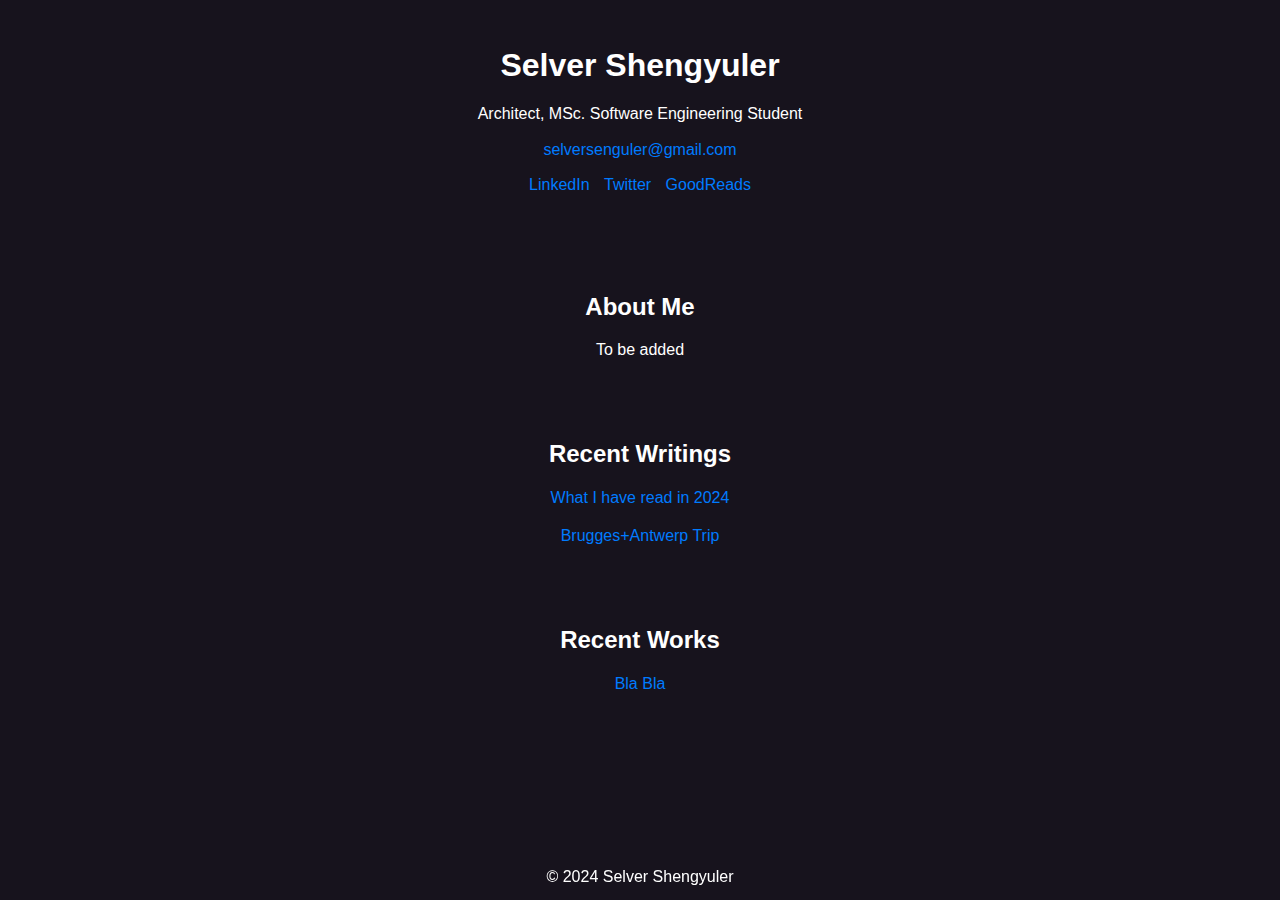
<file: index.html>
<!DOCTYPE html>
<html lang="en">
<head>
    <meta charset="UTF-8">
    <meta name="viewport" content="width=device-width, initial-scale=1.0">
    <title>Selver Shengyuler</title>
    <link rel="stylesheet" href="style.css">
    <script src="script.js"></script>

    
</head>
<body>

    <header>
        <h1>Selver Shengyuler</h1>
        <p>Architect, MSc. Software Engineering Student</p>
        <p><a href="mailto:selversenguler@gmail.com">selversenguler@gmail.com</a></p>
        <p> 
            <a href="https://www.linkedin.com/in/selvershengyuler/" target="blank">LinkedIn</a>
            <a href="https://x.com/moncherriepie" target="blank">Twitter</a>
            <a href="https://www.goodreads.com/selvers" target="blank">GoodReads</a>
        </p>

    </header>

    <section id="about">
        <h2>About Me</h2>
        <p>To be added</p>
    </section>

    <section id="Recent Writings">
        <h2>Recent Writings</h2>
        <div class="projects">
            <p><a href="readings_2024.html">What I have read in 2024</a></p>
            <p><a href="brugges_2024.html">Brugges+Antwerp Trip</a></p></div>
    </section>
    

    <section id="Recent Works">
        <h2>Recent Works</h2>
        <div class="projects">
            <p><a href="link-to-your-reading-list.html">Bla Bla</a></p></div>
        </div>
    </section>

    <footer>
        <p>© 2024 Selver Shengyuler</p>
    </footer>

</body>
</html>
</file>
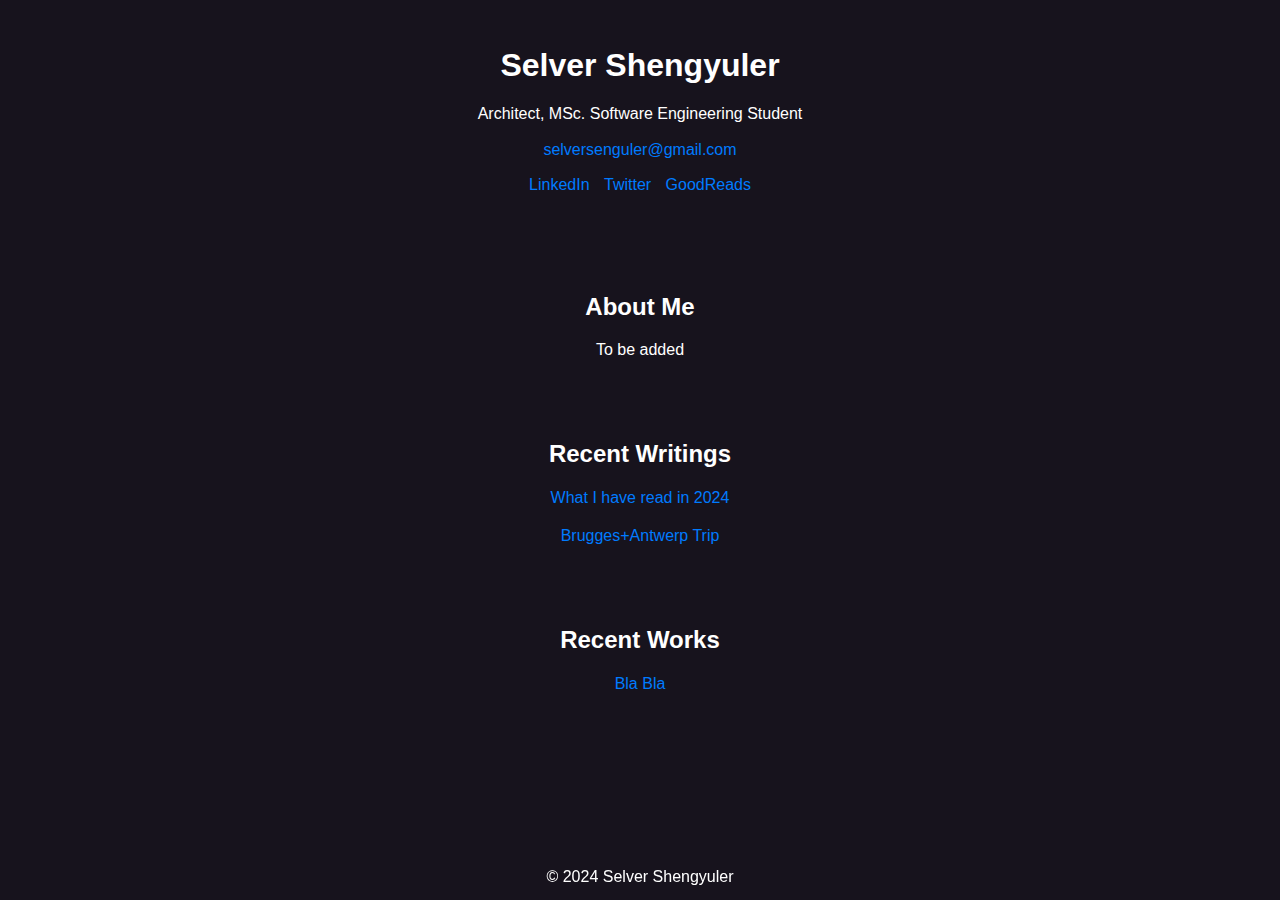
<file: index/index.html>
<!DOCTYPE html>
<html lang="en">
<head>
    <meta charset="UTF-8">
    <meta name="viewport" content="width=device-width, initial-scale=1.0">
    <title>Selver Shengyuler</title>
    <link rel="stylesheet" href="/style.css">
    <script src="/script.js"></script>

    
</head>
<body>

    <header>
        <h1>Selver Shengyuler</h1>
        <p>Architect, MSc. Software Engineering Student</p>
        <p><a href="mailto:selversenguler@gmail.com">selversenguler@gmail.com</a></p>
        <p> 
            <a href="https://www.linkedin.com/in/selvershengyuler/" target="blank">LinkedIn</a>
            <a href="https://x.com/moncherriepie" target="blank">Twitter</a>
            <a href="https://www.goodreads.com/selvers" target="blank">GoodReads</a>
        </p>

    </header>

    <section id="about">
        <h2>About Me</h2>
        <p>To be added</p>
    </section>

    <section id="Recent Writings">
        <h2>Recent Writings</h2>
        <div class="projects">
            <p><a href="/blog/readings_2024.html">What I have read in 2024</a></p>
            <p><a href="/blog/brugges_2024.html">Brugges+Antwerp Trip</a></p></div>
    </section>
    

    <section id="Recent Works">
        <h2>Recent Works</h2>
        <div class="projects">
            <p><a href="link-to-your-reading-list.html">Bla Bla</a></p></div>
        </div>
    </section>

    <footer>
        <p>© 2024 Selver Shengyuler</p>
    </footer>

</body>
</html>
</file>
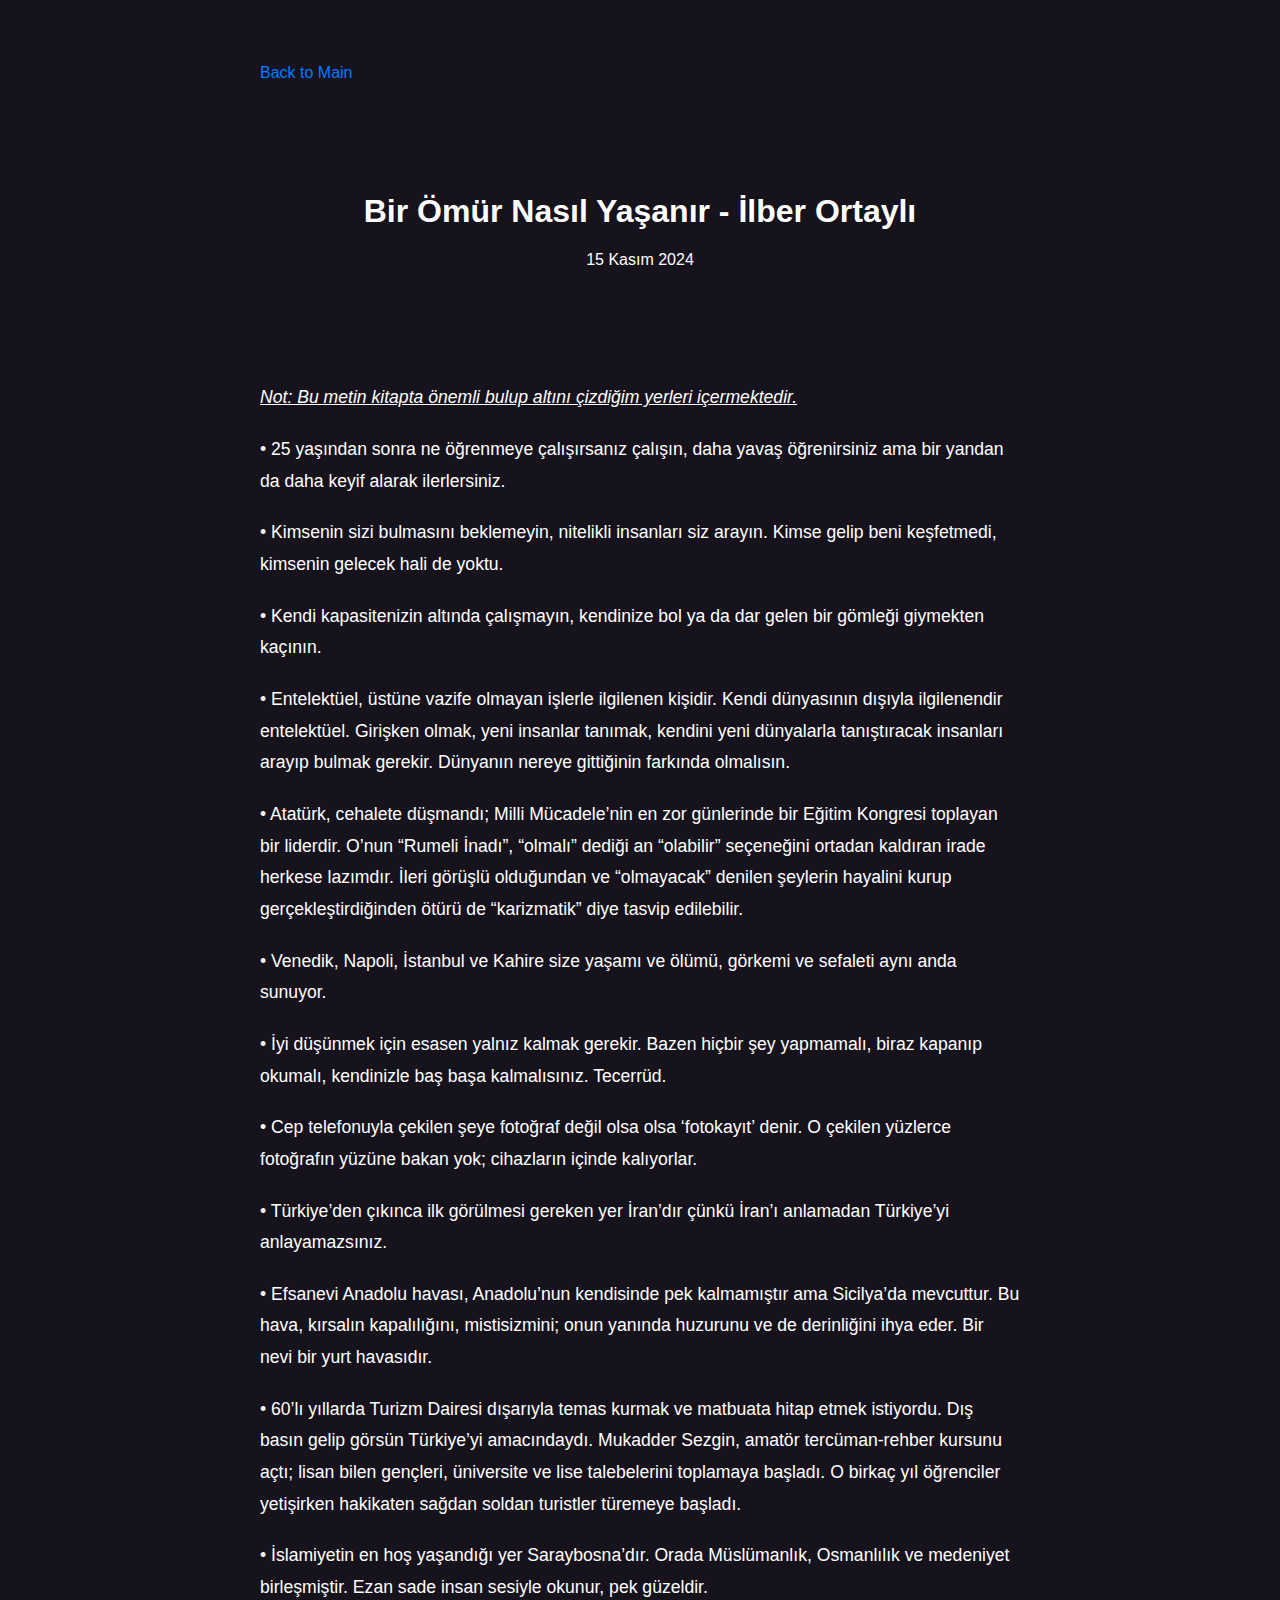
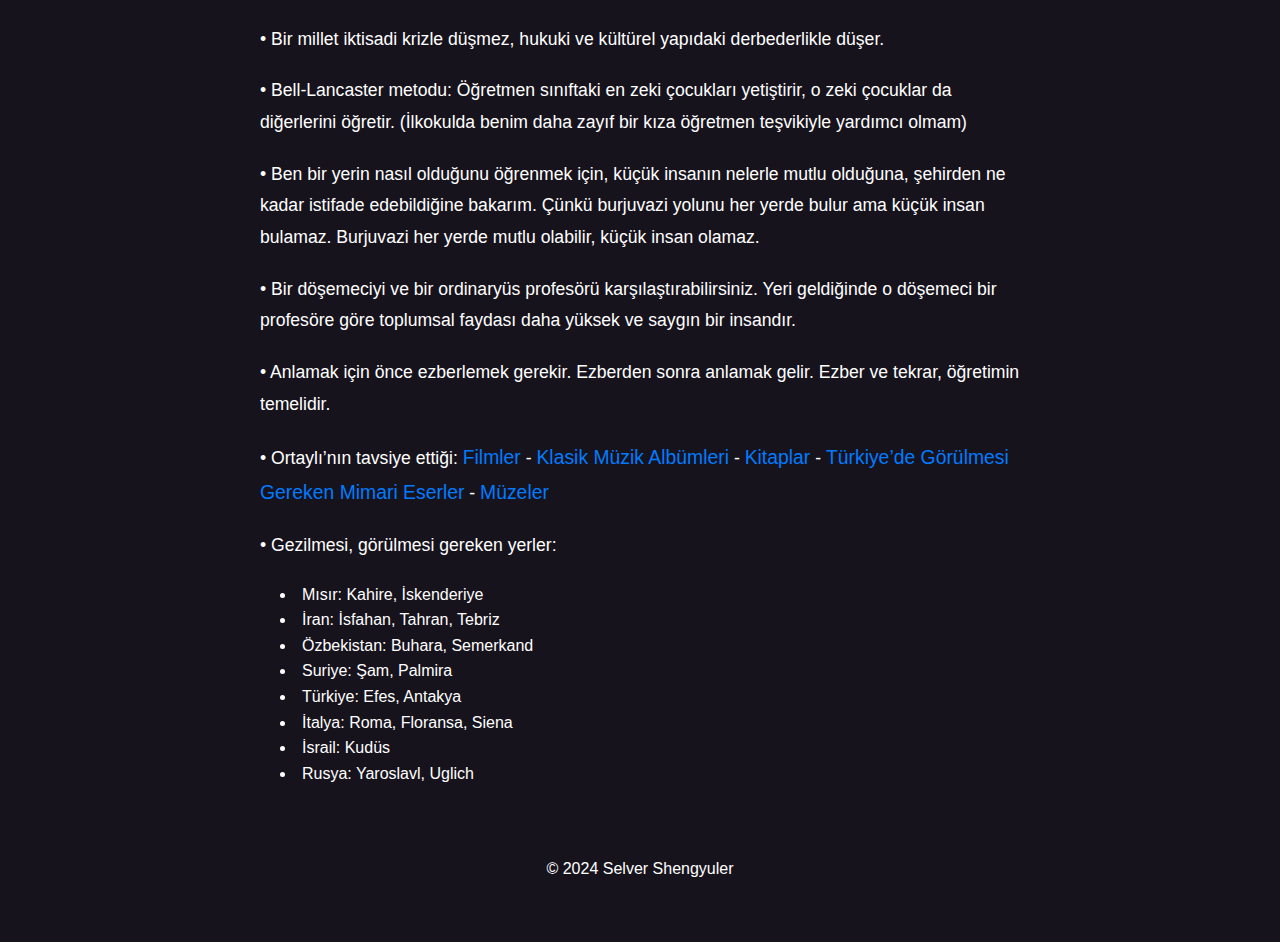
<file: bir_omur_nasil_yasanir.html>
<!DOCTYPE html>
<html lang="en">
<head>
    <meta charset="UTF-8">
    <meta name="viewport" content="width=device-width, initial-scale=1.0">
    <title>Selver Shengyuler</title>
    <link rel="stylesheet" href="blog_style.css">
    <script src="script.js"></script>

    <section id="Back">
    <div class="Back">
        <a href="index.html" class="button">Back to Main </a>
    </div>
    </section>
    
</head>

<body>

    <header>
        <h1>Bir Ömür Nasıl Yaşanır - İlber Ortaylı</h1>
        <p>15 Kasım 2024</p>
     </header>

    <section>
        <p><i><u>Not: Bu metin kitapta önemli bulup altını çizdiğim yerleri içermektedir.</u></i></p>
        <p>• 25 yaşından sonra ne öğrenmeye çalışırsanız çalışın, daha yavaş öğrenirsiniz ama bir yandan da daha keyif alarak ilerlersiniz.</p>
        <p>• Kimsenin sizi bulmasını beklemeyin, nitelikli insanları siz arayın. Kimse gelip beni keşfetmedi, kimsenin gelecek hali de yoktu.</p>
        <p>• Kendi kapasitenizin altında çalışmayın, kendinize bol ya da dar gelen bir gömleği giymekten kaçının.</p>
        <p>• Entelektüel, üstüne vazife olmayan işlerle ilgilenen kişidir. Kendi dünyasının dışıyla ilgilenendir entelektüel. Girişken olmak, yeni insanlar tanımak, kendini yeni dünyalarla tanıştıracak insanları arayıp bulmak gerekir. Dünyanın nereye gittiğinin farkında olmalısın.</p>
        <p>• Atatürk, cehalete düşmandı; Milli Mücadele’nin en zor günlerinde bir Eğitim Kongresi toplayan bir liderdir. O’nun “Rumeli İnadı”, “olmalı” dediği an “olabilir” seçeneğini ortadan kaldıran irade herkese lazımdır. İleri görüşlü olduğundan ve “olmayacak” denilen şeylerin hayalini kurup gerçekleştirdiğinden ötürü de “karizmatik” diye tasvip edilebilir.</p>
        <p>• Venedik, Napoli, İstanbul ve Kahire size yaşamı ve ölümü, görkemi ve sefaleti aynı anda sunuyor.</p>
        <p>• İyi düşünmek için esasen yalnız kalmak gerekir. Bazen hiçbir şey yapmamalı, biraz kapanıp okumalı, kendinizle baş başa kalmalısınız. Tecerrüd.</p>
        <p>• Cep telefonuyla çekilen şeye fotoğraf değil olsa olsa ‘fotokayıt’ denir. O çekilen yüzlerce fotoğrafın yüzüne bakan yok; cihazların içinde kalıyorlar.</p>
        <p>• Türkiye’den çıkınca ilk görülmesi gereken yer İran’dır çünkü İran’ı anlamadan Türkiye’yi anlayamazsınız.</p>
        <p>• Efsanevi Anadolu havası, Anadolu’nun kendisinde pek kalmamıştır ama Sicilya’da mevcuttur. Bu hava, kırsalın kapalılığını, mistisizmini; onun yanında huzurunu ve de derinliğini ihya eder. Bir nevi bir yurt havasıdır.</p>
        <p>• 60’lı yıllarda Turizm Dairesi dışarıyla temas kurmak ve matbuata hitap etmek istiyordu. Dış basın gelip görsün Türkiye’yi amacındaydı. Mukadder Sezgin, amatör tercüman-rehber kursunu açtı; lisan bilen gençleri, üniversite ve lise talebelerini toplamaya başladı. O birkaç yıl öğrenciler yetişirken hakikaten sağdan soldan turistler türemeye başladı.</p>
        <p>• İslamiyetin en hoş yaşandığı yer Saraybosna’dır. Orada Müslümanlık, Osmanlılık ve medeniyet birleşmiştir. Ezan sade insan sesiyle okunur, pek güzeldir.</p>
        <p>• Bir millet iktisadi krizle düşmez, hukuki ve kültürel yapıdaki derbederlikle düşer.</p>
        <p>• Bell-Lancaster metodu: Öğretmen sınıftaki en zeki çocukları yetiştirir, o zeki çocuklar da diğerlerini öğretir. (İlkokulda benim daha zayıf bir kıza öğretmen teşvikiyle yardımcı olmam)</p>
        <p>• Ben bir yerin nasıl olduğunu öğrenmek için, küçük insanın nelerle mutlu olduğuna, şehirden ne kadar istifade edebildiğine bakarım. Çünkü burjuvazi yolunu her yerde bulur ama küçük insan bulamaz. Burjuvazi her yerde mutlu olabilir, küçük insan olamaz.</p>
        <p>• Bir döşemeciyi ve bir ordinaryüs profesörü karşılaştırabilirsiniz. Yeri geldiğinde o döşemeci bir profesöre göre toplumsal faydası daha yüksek ve saygın bir insandır.</p>
        <p>• Anlamak için önce ezberlemek gerekir. Ezberden sonra anlamak gelir. Ezber ve tekrar, öğretimin temelidir.</p>
        <p>• Ortaylı’nın tavsiye ettiği: <a href="images/filmler.jpeg" target="_blank">Filmler</a> - <a href="images/müzikler.jpeg" target="_blank">Klasik Müzik Albümleri</a> - <a href="images/kitaplar.jpeg" target="_blank">Kitaplar</a> - <a href="images/eserler.jpeg" target="_blank">Türkiye’de Görülmesi Gereken Mimari Eserler</a> - <a href="images/müzeler.jpeg" target="_blank">Müzeler</a></p>

        <p>• Gezilmesi, görülmesi gereken yerler:</p>
        <ul>
            <li>Mısır: Kahire, İskenderiye</li>
            <li>İran: İsfahan, Tahran, Tebriz</li>
            <li>Özbekistan: Buhara, Semerkand</li>
            <li>Suriye: Şam, Palmira</li>
            <li>Türkiye: Efes, Antakya</li>
            <li>İtalya: Roma, Floransa, Siena</li>
            <li>İsrail: Kudüs</li>
            <li>Rusya: Yaroslavl, Uglich</li>
        </ul>

    
    </section>

    <footer>
        <p>© 2024 Selver Shengyuler</p>
    </footer>

</body>
</html>
</file>
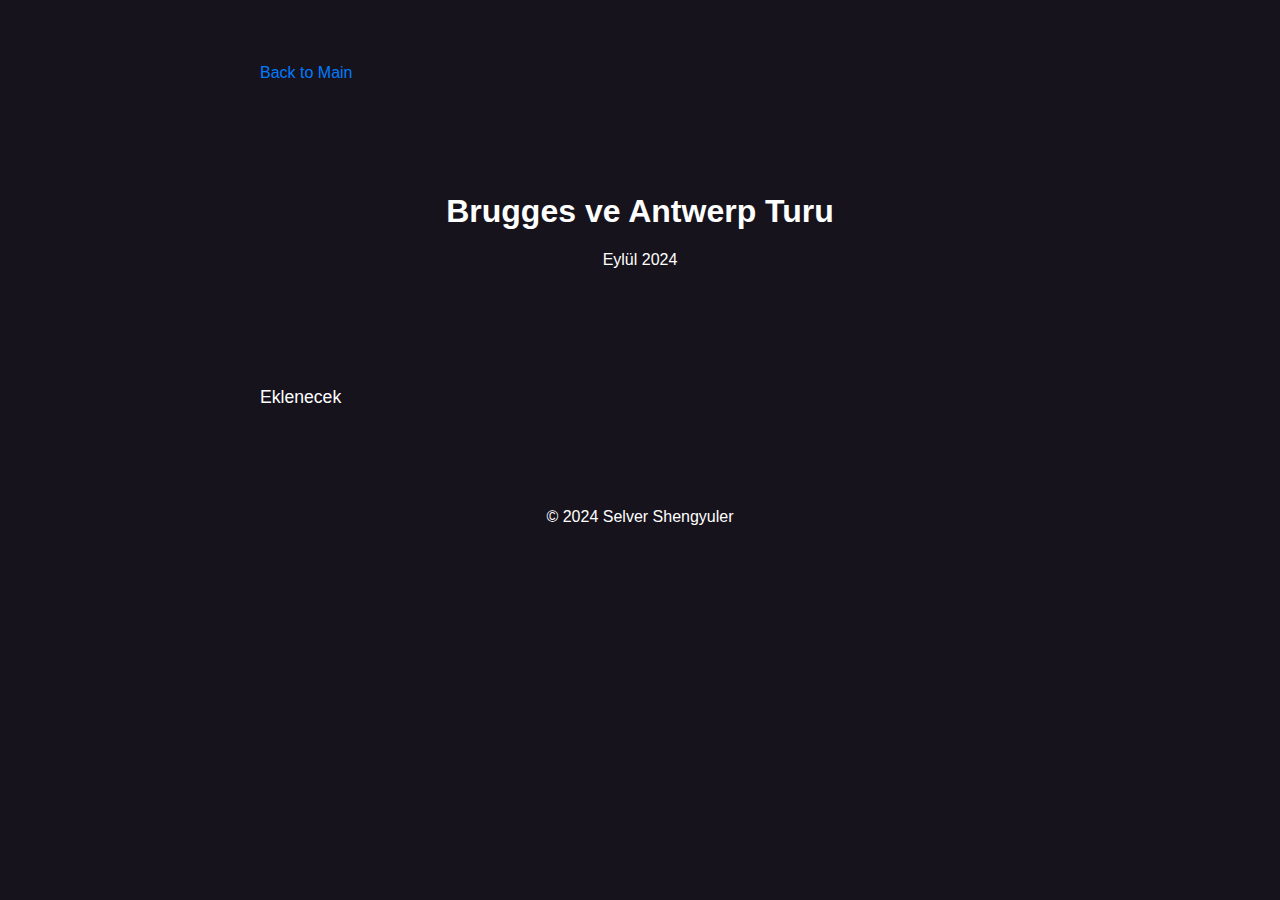
<file: brugges_2024.html>
<!DOCTYPE html>
<html lang="en">
<head>
    <meta charset="UTF-8">
    <meta name="viewport" content="width=device-width, initial-scale=1.0">
    <title>Selver Shengyuler</title>
    <link rel="stylesheet" href="blog_style.css">
    <script src="script.js"></script>

    <section id="Back">
    <div class="Back">
        <a href="index.html" class="button">Back to Main </a>    
    </div>
    </section>
    
</head>

<body>

    <header>
        <h1>Brugges ve Antwerp Turu</h1>
        <p>Eylül 2024</p>
     </header>

    <section id="Blog">
        <p>Eklenecek</p>

    </section>

    <footer>
        <p>© 2024 Selver Shengyuler</p>
    </footer>

</body>
</html>
</file>
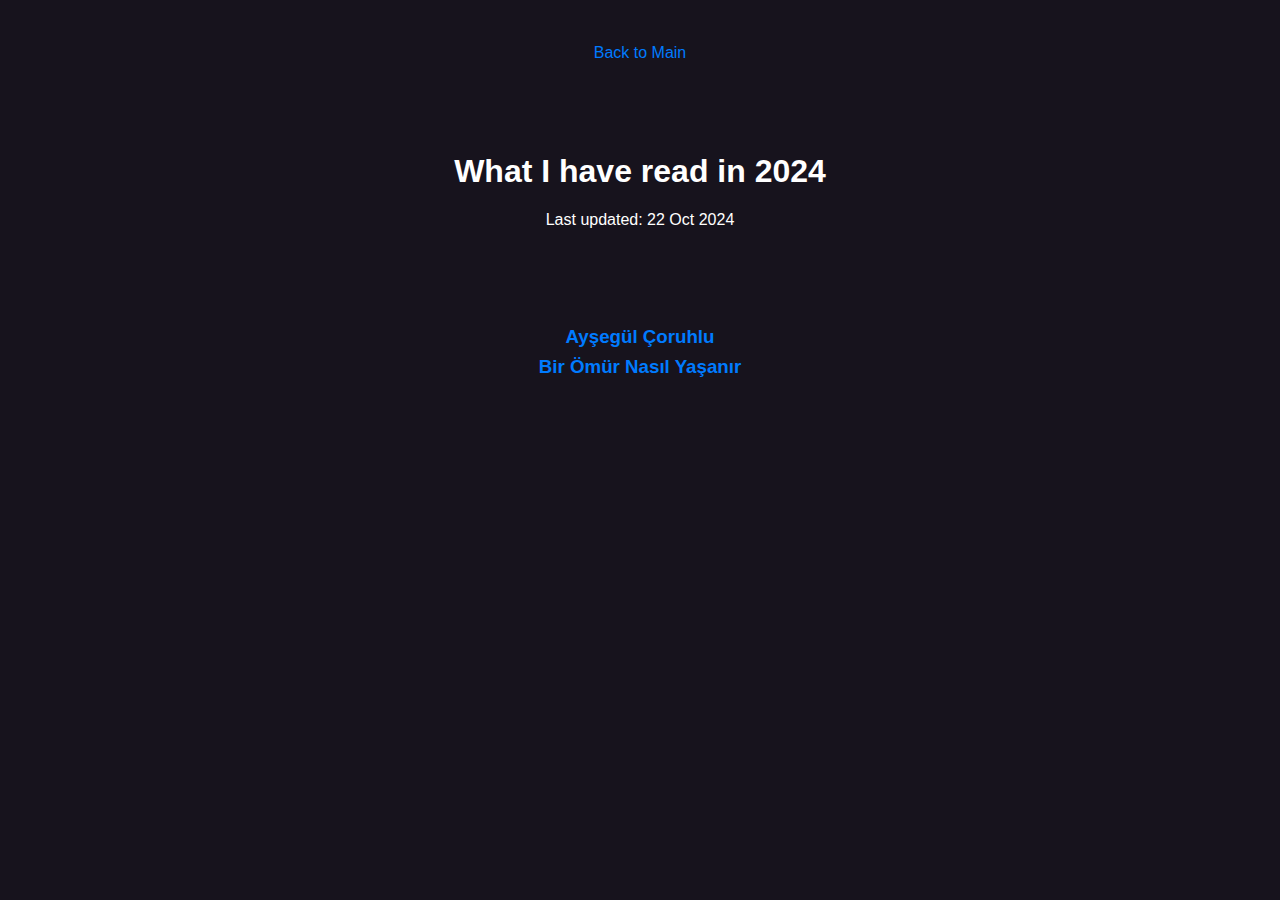
<file: Readings.html>
<!DOCTYPE html>
<html lang="en">
<head>
    <meta charset="UTF-8">
    <meta name="viewport" content="width=device-width, initial-scale=1.0">
    <title>Your Name</title>
    <link rel="stylesheet" href="style.css">
    <link rel="stylesheet" href="style.css">
    <script src="script.js"></script>
    <section id="Back">
    <div class="Back">
        <a href="index.html" class="button">Back to Main </a>
    </div>
    </section>

    
</head>
<body>

    <header>
        <h1>What I have read in 2024</h1>
        <p>Last updated: 22 Oct 2024</p>
     </header>

    <section id="Books">
        <h3><a href="link-to-your-reading-list.html" class="regular-link">Ayşegül Çoruhlu</a></h3></div>
        <h3><a href="link-to-your-reading-list.html" class="regular-link">Bir Ömür Nasıl Yaşanır</a></h3></div>

    </section>

 

</body>
</html>
</file>
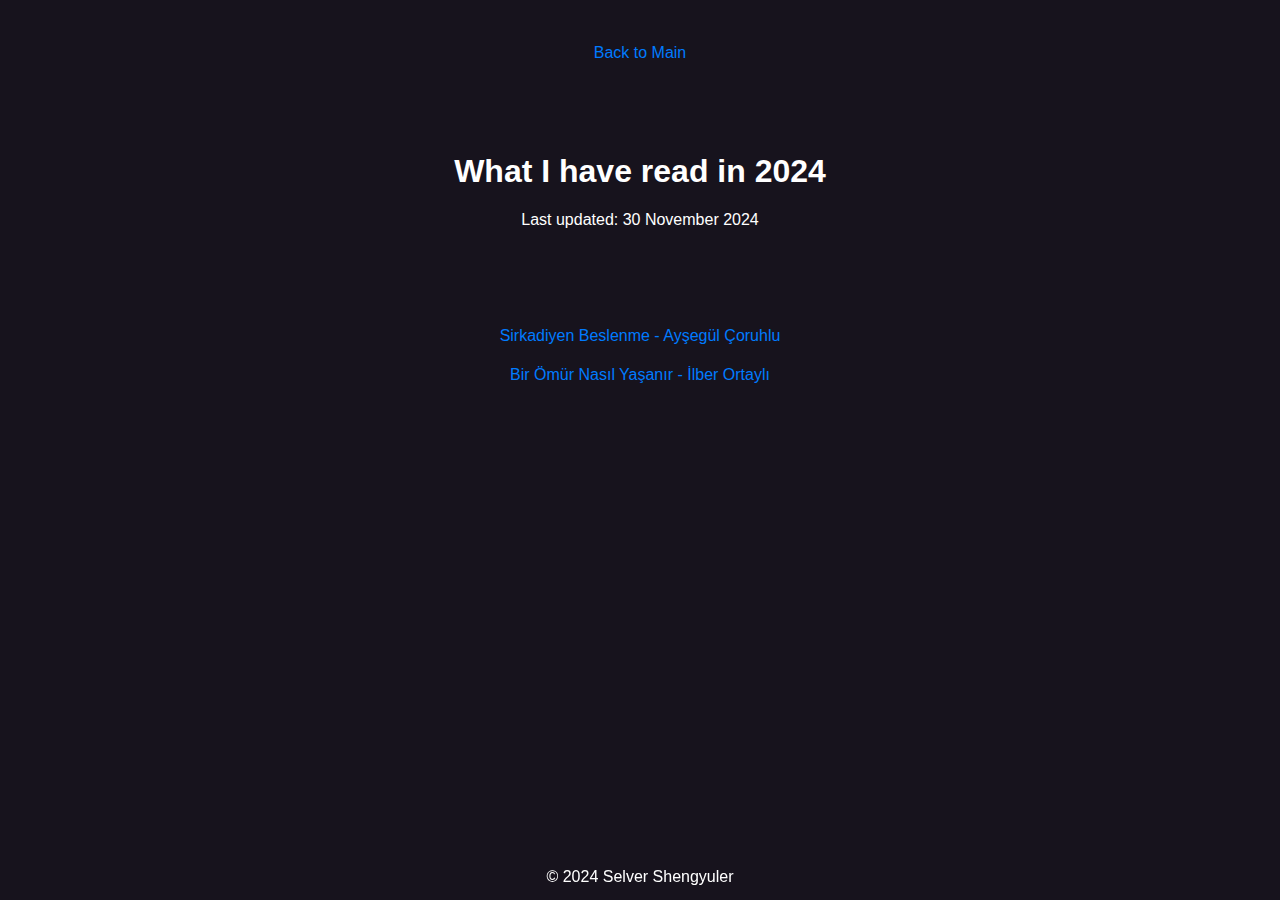
<file: readings_2024.html>
<!DOCTYPE html>
<html lang="en">
<head>
    <meta charset="UTF-8">
    <meta name="viewport" content="width=device-width, initial-scale=1.0">
    <title>Selver Shengyuler</title>
    <link rel="stylesheet" href="style.css">
    <script src="script.js"></script>

    <section id="Back">
    <div class="Back">
        <a href="index.html" class="button">Back to Main </a>
    </div>
    </section>
    
</head>

<body>

    <header>
        <h1>What I have read in 2024</h1>
        <p>Last updated: 30 November 2024</p>
     </header>

    <section id="Books">
        <p><a href="sirkadiyen_beslenme.html">Sirkadiyen Beslenme - Ayşegül Çoruhlu</a></p>
        <p><a href="bir_omur_nasil_yasanir.html">Bir Ömür Nasıl Yaşanır - İlber Ortaylı</a></p>

    </section>

    <footer>
        <p>© 2024 Selver Shengyuler</p>
    </footer>

</body>
</html>
</file>
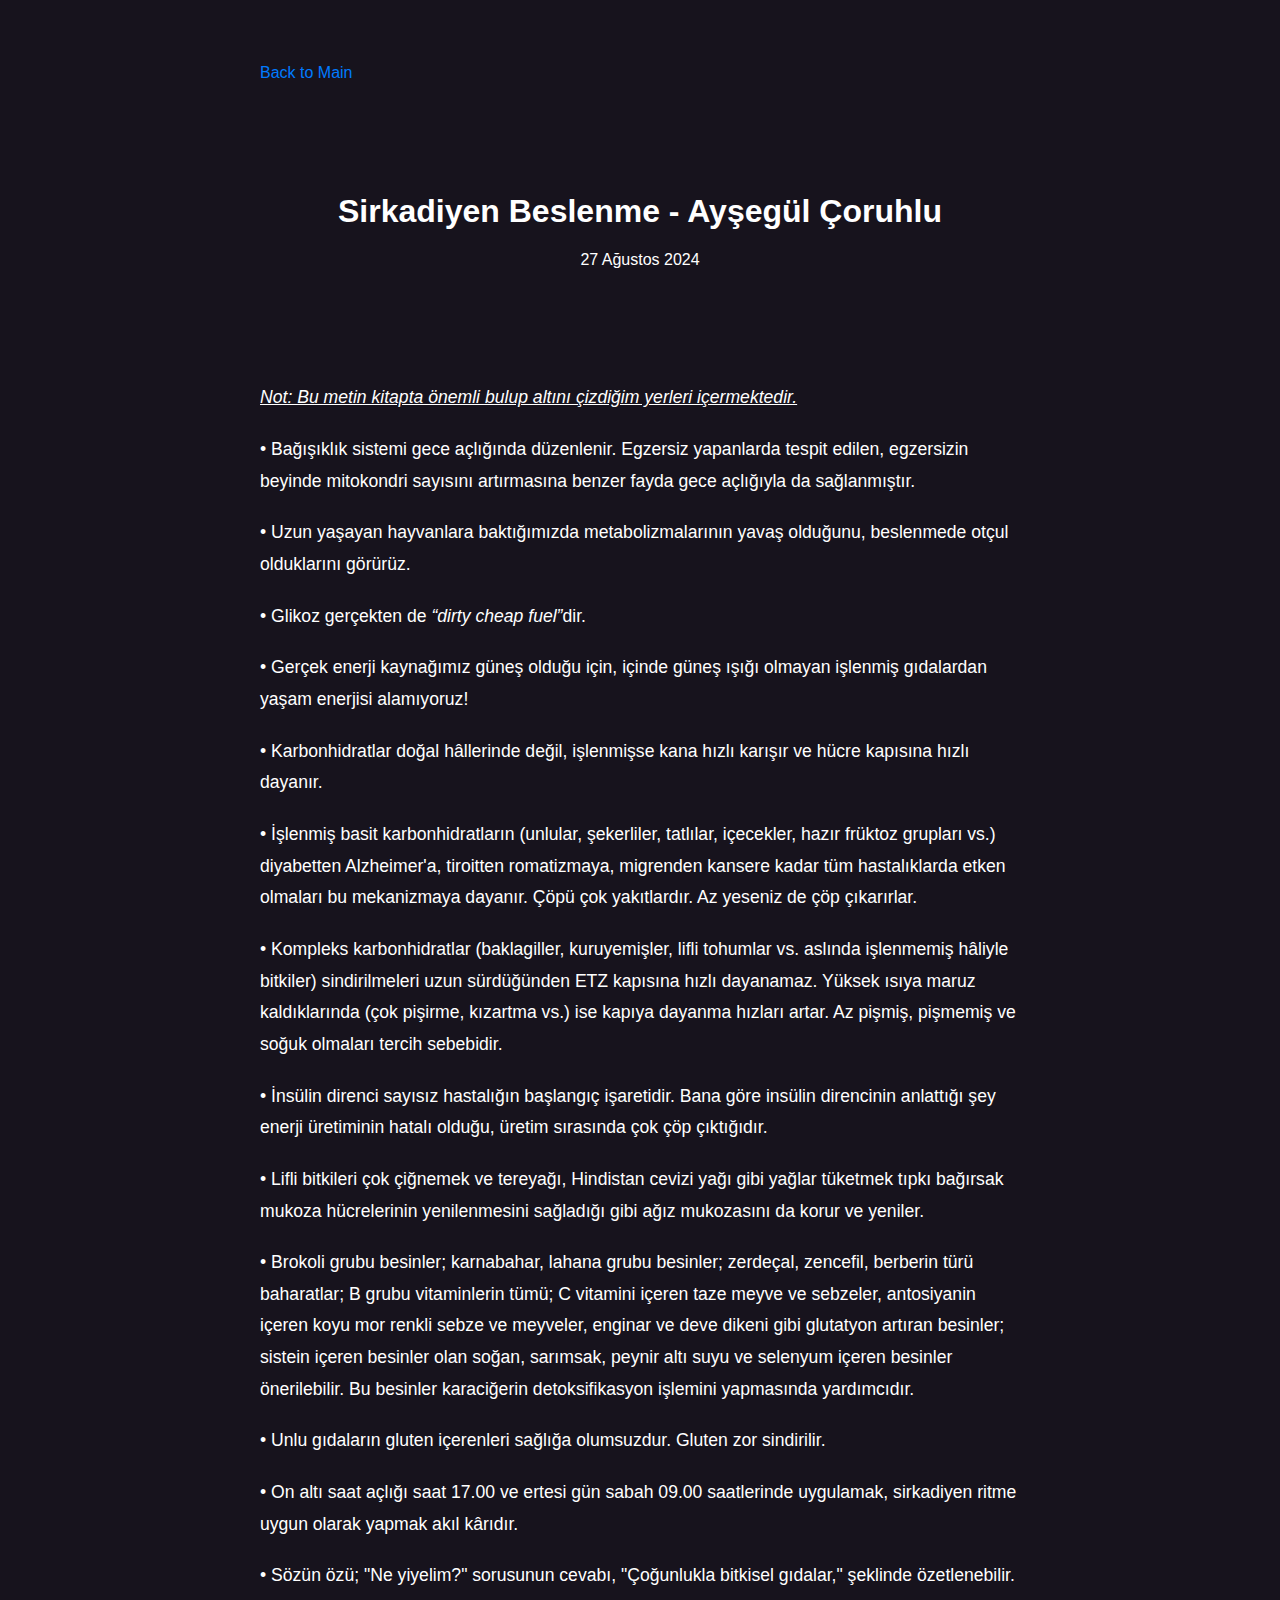
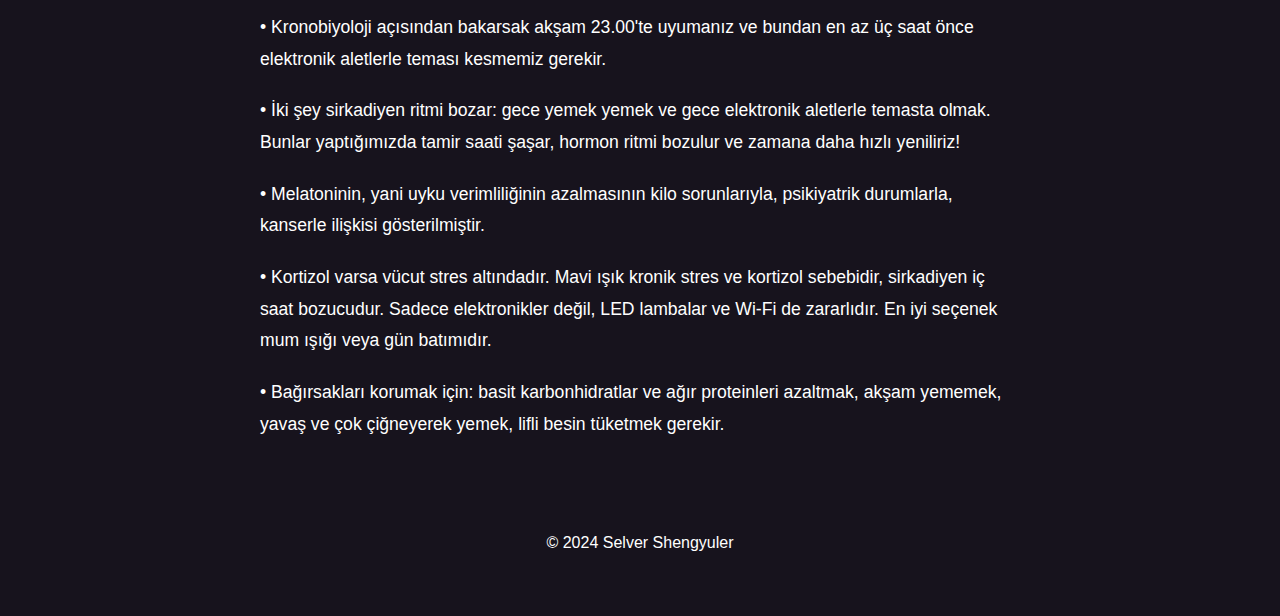
<file: sirkadiyen_beslenme.html>
<!DOCTYPE html>
<html lang="en">
<head>
    <meta charset="UTF-8">
    <meta name="viewport" content="width=device-width, initial-scale=1.0">
    <title>Selver Shengyuler</title>
    <link rel="stylesheet" href="blog_style.css">
    <script src="script.js"></script>

    <section id="Back">
    <div class="Back">
        <a href="index.html" class="button">Back to Main </a>
    </div>
    </section>
    
</head>

<body>

    <header>
        <h1>Sirkadiyen Beslenme - Ayşegül Çoruhlu</h1>
        <p>27 Ağustos 2024</p>
     </header>

    <section>

        <p><i><u>Not: Bu metin kitapta önemli bulup altını çizdiğim yerleri içermektedir.</u></i></p>
        <p>• Bağışıklık sistemi gece açlığında düzenlenir. Egzersiz yapanlarda tespit edilen, egzersizin beyinde mitokondri sayısını artırmasına benzer fayda gece açlığıyla da sağlanmıştır.</p>
        <p>• Uzun yaşayan hayvanlara baktığımızda metabolizmalarının yavaş olduğunu, beslenmede otçul olduklarını görürüz.</p>
        <p>• Glikoz gerçekten de <em>“dirty cheap fuel”</em>dir.</p>
        <p>• Gerçek enerji kaynağımız güneş olduğu için, içinde güneş ışığı olmayan işlenmiş gıdalardan yaşam enerjisi alamıyoruz!</p>
        <p>• Karbonhidratlar doğal hâllerinde değil, işlenmişse kana hızlı karışır ve hücre kapısına hızlı dayanır.</p>
        <p>• İşlenmiş basit karbonhidratların (unlular, şekerliler, tatlılar, içecekler, hazır früktoz grupları vs.) diyabetten Alzheimer'a, tiroitten romatizmaya, migrenden kansere kadar tüm hastalıklarda etken olmaları bu mekanizmaya dayanır. Çöpü çok yakıtlardır. Az yeseniz de çöp çıkarırlar.</p>
        <p>• Kompleks karbonhidratlar (baklagiller, kuruyemişler, lifli tohumlar vs. aslında işlenmemiş hâliyle bitkiler) sindirilmeleri uzun sürdüğünden ETZ kapısına hızlı dayanamaz. Yüksek ısıya maruz kaldıklarında (çok pişirme, kızartma vs.) ise kapıya dayanma hızları artar. Az pişmiş, pişmemiş ve soğuk olmaları tercih sebebidir.</p>
        <p>• İnsülin direnci sayısız hastalığın başlangıç işaretidir. Bana göre insülin direncinin anlattığı şey enerji üretiminin hatalı olduğu, üretim sırasında çok çöp çıktığıdır.</p>
        <p>• Lifli bitkileri çok çiğnemek ve tereyağı, Hindistan cevizi yağı gibi yağlar tüketmek tıpkı bağırsak mukoza hücrelerinin yenilenmesini sağladığı gibi ağız mukozasını da korur ve yeniler.</p>
        <p>• Brokoli grubu besinler; karnabahar, lahana grubu besinler; zerdeçal, zencefil, berberin türü baharatlar; B grubu vitaminlerin tümü; C vitamini içeren taze meyve ve sebzeler, antosiyanin içeren koyu mor renkli sebze ve meyveler, enginar ve deve dikeni gibi glutatyon artıran besinler; sistein içeren besinler olan soğan, sarımsak, peynir altı suyu ve selenyum içeren besinler önerilebilir. Bu besinler karaciğerin detoksifikasyon işlemini yapmasında yardımcıdır.</p>
        <p>• Unlu gıdaların gluten içerenleri sağlığa olumsuzdur. Gluten zor sindirilir.</p>
        <p>• On altı saat açlığı saat 17.00 ve ertesi gün sabah 09.00 saatlerinde uygulamak, sirkadiyen ritme uygun olarak yapmak akıl kârıdır.</p>
        <p>• Sözün özü; "Ne yiyelim?" sorusunun cevabı, "Çoğunlukla bitkisel gıdalar," şeklinde özetlenebilir.</p>
        <p>• Kronobiyoloji açısından bakarsak akşam 23.00'te uyumanız ve bundan en az üç saat önce elektronik aletlerle teması kesmemiz gerekir.</p>
        <p>• İki şey sirkadiyen ritmi bozar: gece yemek yemek ve gece elektronik aletlerle temasta olmak. Bunlar yaptığımızda tamir saati şaşar, hormon ritmi bozulur ve zamana daha hızlı yeniliriz!</p>
        <p>• Melatoninin, yani uyku verimliliğinin azalmasının kilo sorunlarıyla, psikiyatrik durumlarla, kanserle ilişkisi gösterilmiştir.</p>
        <p>• Kortizol varsa vücut stres altındadır. Mavi ışık kronik stres ve kortizol sebebidir, sirkadiyen iç saat bozucudur. Sadece elektronikler değil, LED lambalar ve Wi-Fi de zararlıdır. En iyi seçenek mum ışığı veya gün batımıdır.</p>
        <p>• Bağırsakları korumak için: basit karbonhidratlar ve ağır proteinleri azaltmak, akşam yememek, yavaş ve çok çiğneyerek yemek, lifli besin tüketmek gerekir.</p>

    </section>

    <footer>
        <p>© 2024 Selver Shengyuler</p>
    </footer>

</body>
</html>
</file>
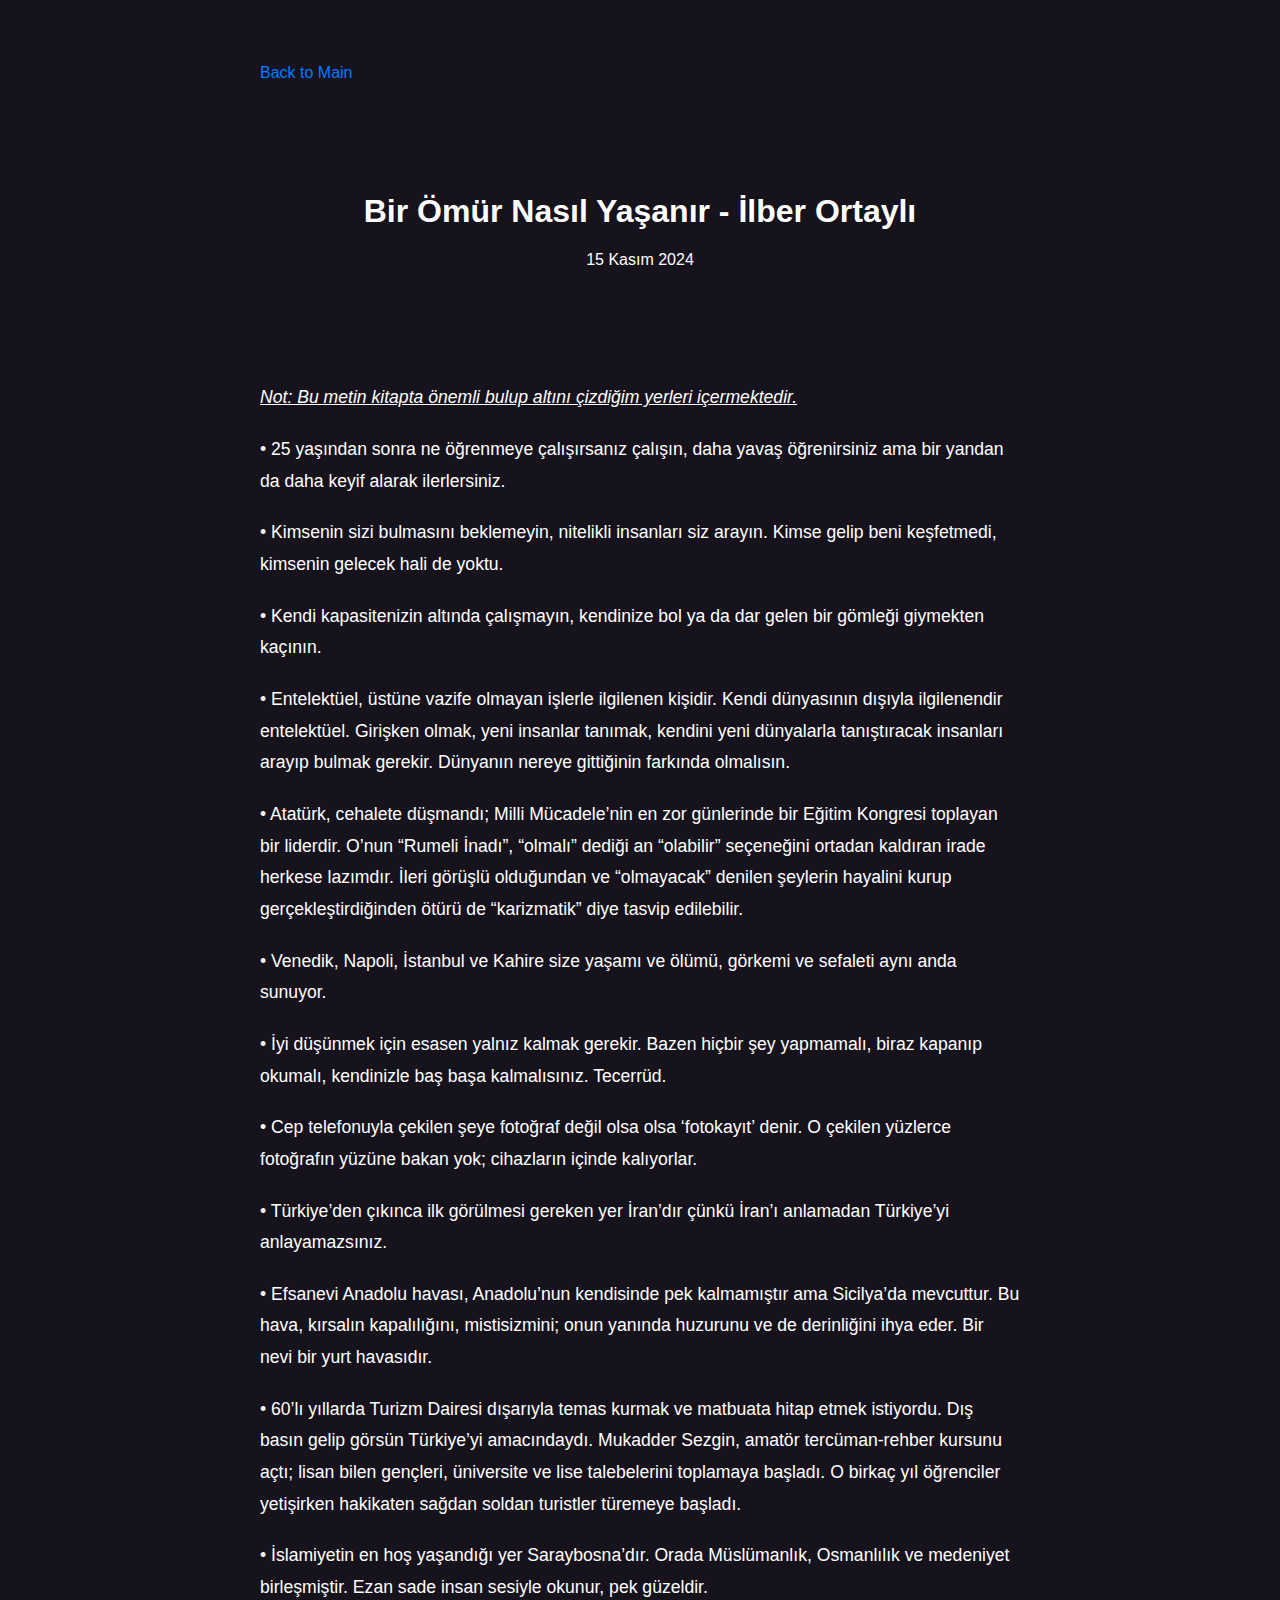
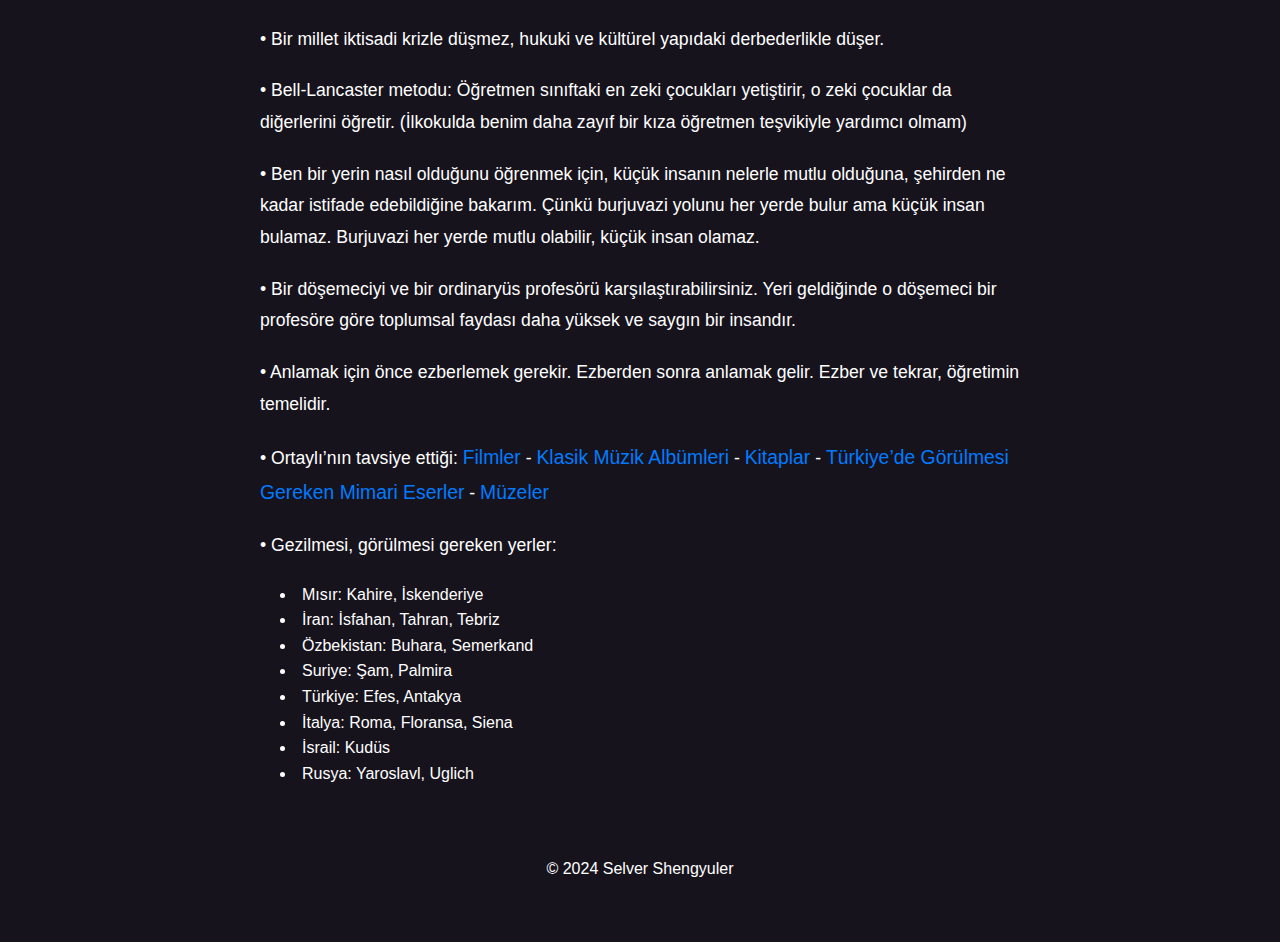
<file: .blog/bir_omur_nasil_yasanir.html>
<!DOCTYPE html>
<html lang="en">
<head>
    <meta charset="UTF-8">
    <meta name="viewport" content="width=device-width, initial-scale=1.0">
    <title>Selver Shengyuler</title>
    <link rel="stylesheet" href="../blog_style.css">
    <script src="../script.js"></script>

    <section id="Back">
    <div class="Back">
        <a href="/index.html" class="button">Back to Main </a>
    </div>
    </section>
    
</head>

<body>

    <header>
        <h1>Bir Ömür Nasıl Yaşanır - İlber Ortaylı</h1>
        <p>15 Kasım 2024</p>
     </header>

    <section>
        <p><i><u>Not: Bu metin kitapta önemli bulup altını çizdiğim yerleri içermektedir.</u></i></p>
        <p>• 25 yaşından sonra ne öğrenmeye çalışırsanız çalışın, daha yavaş öğrenirsiniz ama bir yandan da daha keyif alarak ilerlersiniz.</p>
        <p>• Kimsenin sizi bulmasını beklemeyin, nitelikli insanları siz arayın. Kimse gelip beni keşfetmedi, kimsenin gelecek hali de yoktu.</p>
        <p>• Kendi kapasitenizin altında çalışmayın, kendinize bol ya da dar gelen bir gömleği giymekten kaçının.</p>
        <p>• Entelektüel, üstüne vazife olmayan işlerle ilgilenen kişidir. Kendi dünyasının dışıyla ilgilenendir entelektüel. Girişken olmak, yeni insanlar tanımak, kendini yeni dünyalarla tanıştıracak insanları arayıp bulmak gerekir. Dünyanın nereye gittiğinin farkında olmalısın.</p>
        <p>• Atatürk, cehalete düşmandı; Milli Mücadele’nin en zor günlerinde bir Eğitim Kongresi toplayan bir liderdir. O’nun “Rumeli İnadı”, “olmalı” dediği an “olabilir” seçeneğini ortadan kaldıran irade herkese lazımdır. İleri görüşlü olduğundan ve “olmayacak” denilen şeylerin hayalini kurup gerçekleştirdiğinden ötürü de “karizmatik” diye tasvip edilebilir.</p>
        <p>• Venedik, Napoli, İstanbul ve Kahire size yaşamı ve ölümü, görkemi ve sefaleti aynı anda sunuyor.</p>
        <p>• İyi düşünmek için esasen yalnız kalmak gerekir. Bazen hiçbir şey yapmamalı, biraz kapanıp okumalı, kendinizle baş başa kalmalısınız. Tecerrüd.</p>
        <p>• Cep telefonuyla çekilen şeye fotoğraf değil olsa olsa ‘fotokayıt’ denir. O çekilen yüzlerce fotoğrafın yüzüne bakan yok; cihazların içinde kalıyorlar.</p>
        <p>• Türkiye’den çıkınca ilk görülmesi gereken yer İran’dır çünkü İran’ı anlamadan Türkiye’yi anlayamazsınız.</p>
        <p>• Efsanevi Anadolu havası, Anadolu’nun kendisinde pek kalmamıştır ama Sicilya’da mevcuttur. Bu hava, kırsalın kapalılığını, mistisizmini; onun yanında huzurunu ve de derinliğini ihya eder. Bir nevi bir yurt havasıdır.</p>
        <p>• 60’lı yıllarda Turizm Dairesi dışarıyla temas kurmak ve matbuata hitap etmek istiyordu. Dış basın gelip görsün Türkiye’yi amacındaydı. Mukadder Sezgin, amatör tercüman-rehber kursunu açtı; lisan bilen gençleri, üniversite ve lise talebelerini toplamaya başladı. O birkaç yıl öğrenciler yetişirken hakikaten sağdan soldan turistler türemeye başladı.</p>
        <p>• İslamiyetin en hoş yaşandığı yer Saraybosna’dır. Orada Müslümanlık, Osmanlılık ve medeniyet birleşmiştir. Ezan sade insan sesiyle okunur, pek güzeldir.</p>
        <p>• Bir millet iktisadi krizle düşmez, hukuki ve kültürel yapıdaki derbederlikle düşer.</p>
        <p>• Bell-Lancaster metodu: Öğretmen sınıftaki en zeki çocukları yetiştirir, o zeki çocuklar da diğerlerini öğretir. (İlkokulda benim daha zayıf bir kıza öğretmen teşvikiyle yardımcı olmam)</p>
        <p>• Ben bir yerin nasıl olduğunu öğrenmek için, küçük insanın nelerle mutlu olduğuna, şehirden ne kadar istifade edebildiğine bakarım. Çünkü burjuvazi yolunu her yerde bulur ama küçük insan bulamaz. Burjuvazi her yerde mutlu olabilir, küçük insan olamaz.</p>
        <p>• Bir döşemeciyi ve bir ordinaryüs profesörü karşılaştırabilirsiniz. Yeri geldiğinde o döşemeci bir profesöre göre toplumsal faydası daha yüksek ve saygın bir insandır.</p>
        <p>• Anlamak için önce ezberlemek gerekir. Ezberden sonra anlamak gelir. Ezber ve tekrar, öğretimin temelidir.</p>
        <p>• Ortaylı’nın tavsiye ettiği: <a href="/images/filmler.jpeg" target="_blank">Filmler</a> - <a href="/images/müzikler.jpeg" target="_blank">Klasik Müzik Albümleri</a> - <a href="/images/kitaplar.jpeg" target="_blank">Kitaplar</a> - <a href="/images/eserler.jpeg" target="_blank">Türkiye’de Görülmesi Gereken Mimari Eserler</a> - <a href="/images/müzeler.jpeg" target="_blank">Müzeler</a></p>

        <p>• Gezilmesi, görülmesi gereken yerler:</p>
        <ul>
            <li>Mısır: Kahire, İskenderiye</li>
            <li>İran: İsfahan, Tahran, Tebriz</li>
            <li>Özbekistan: Buhara, Semerkand</li>
            <li>Suriye: Şam, Palmira</li>
            <li>Türkiye: Efes, Antakya</li>
            <li>İtalya: Roma, Floransa, Siena</li>
            <li>İsrail: Kudüs</li>
            <li>Rusya: Yaroslavl, Uglich</li>
        </ul>

    
    </section>

    <footer>
        <p>© 2024 Selver Shengyuler</p>
    </footer>

</body>
</html>
</file>
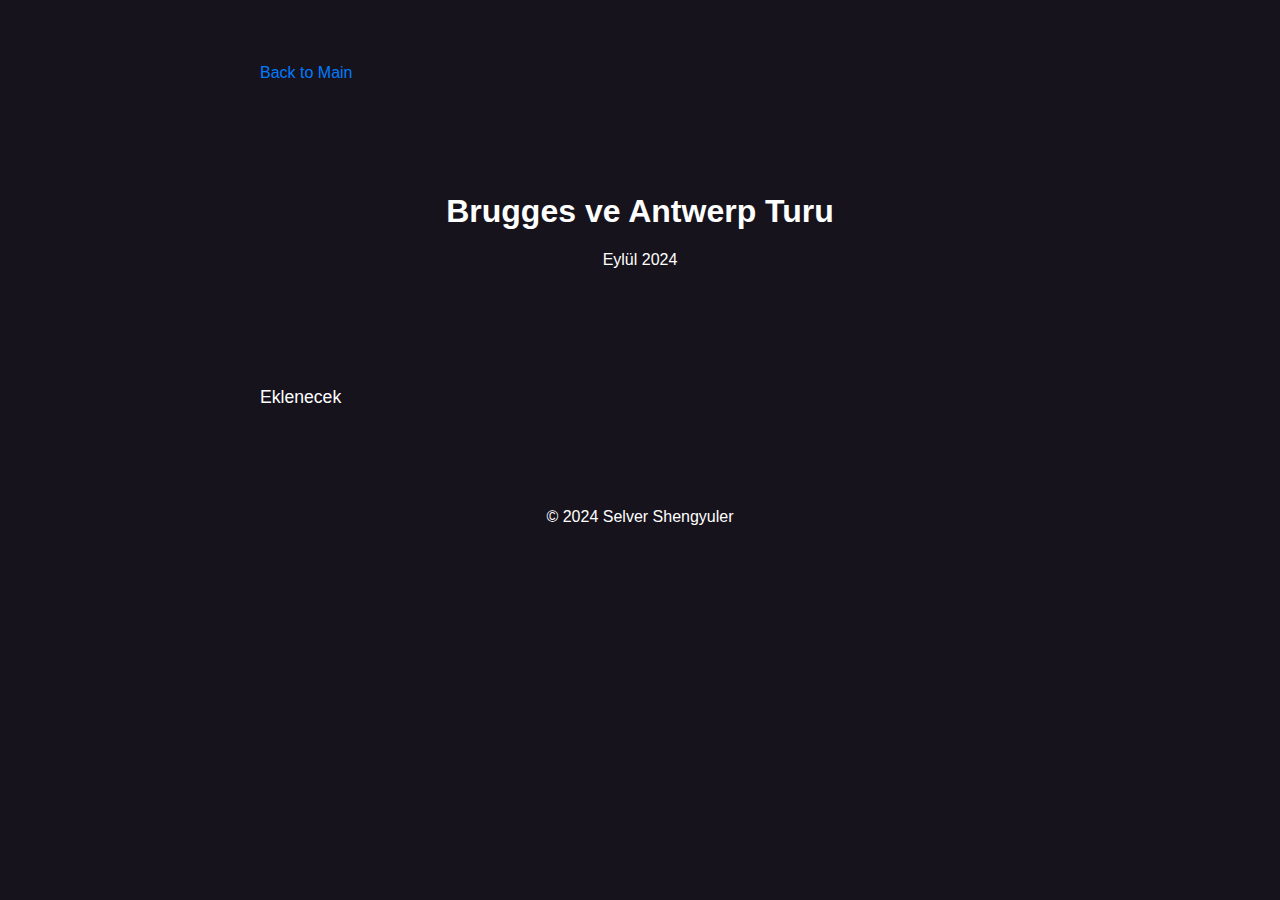
<file: .blog/brugges_2024.html>
<!DOCTYPE html>
<html lang="en">
<head>
    <meta charset="UTF-8">
    <meta name="viewport" content="width=device-width, initial-scale=1.0">
    <title>Selver Shengyuler</title>
    <link rel="stylesheet" href="../blog_style.css">
    <script src="../script.js"></script>

    <section id="Back">
    <div class="Back">
        <a href="/index.html" class="button">Back to Main </a>    
    </div>
    </section>
    
</head>

<body>

    <header>
        <h1>Brugges ve Antwerp Turu</h1>
        <p>Eylül 2024</p>
     </header>

    <section id="Blog">
        <p>Eklenecek</p>

    </section>

    <footer>
        <p>© 2024 Selver Shengyuler</p>
    </footer>

</body>
</html>
</file>
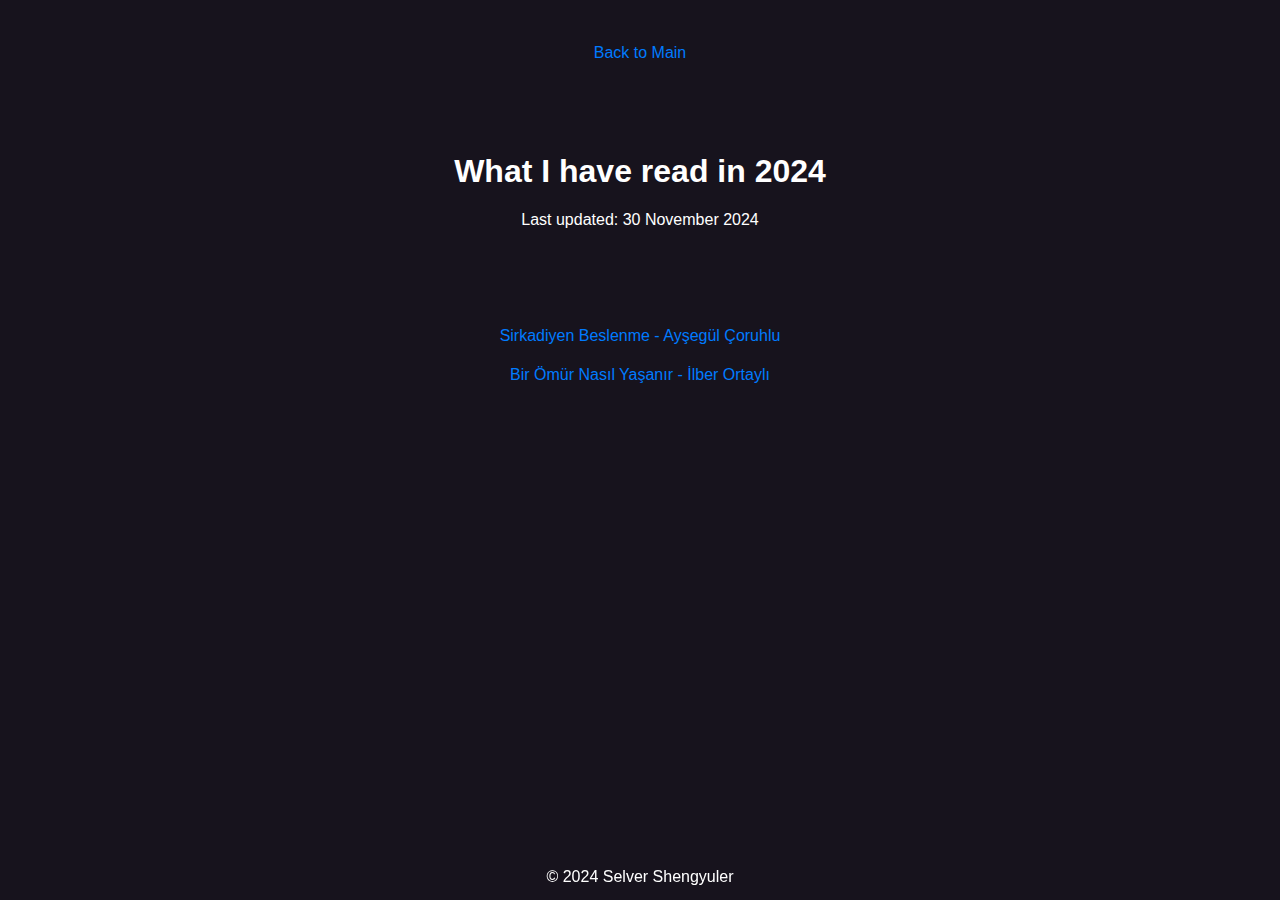
<file: .blog/readings_2024.html>
<!DOCTYPE html>
<html lang="en">
<head>
    <meta charset="UTF-8">
    <meta name="viewport" content="width=device-width, initial-scale=1.0">
    <title>Selver Shengyuler</title>
    <link rel="stylesheet" href="/style.css">
    <script src="/script.js"></script>

    <section id="Back">
     <div class="Back">
        <a href="/index.html" class="button">Back to Main </a>
    
     </div>
    </section>
    
</head>

<body>

    <header>
        <h1>What I have read in 2024</h1>
        <p>Last updated: 30 November 2024</p>
     </header>

    <section id="Books">
        <p><a href="sirkadiyen_beslenme.html">Sirkadiyen Beslenme - Ayşegül Çoruhlu</a></p>
        <p><a href="bir_omur_nasil_yasanir.html">Bir Ömür Nasıl Yaşanır - İlber Ortaylı</a></p>

    </section>

    <footer>
        <p>© 2024 Selver Shengyuler</p>
    </footer>

</body>
</html>
</file>
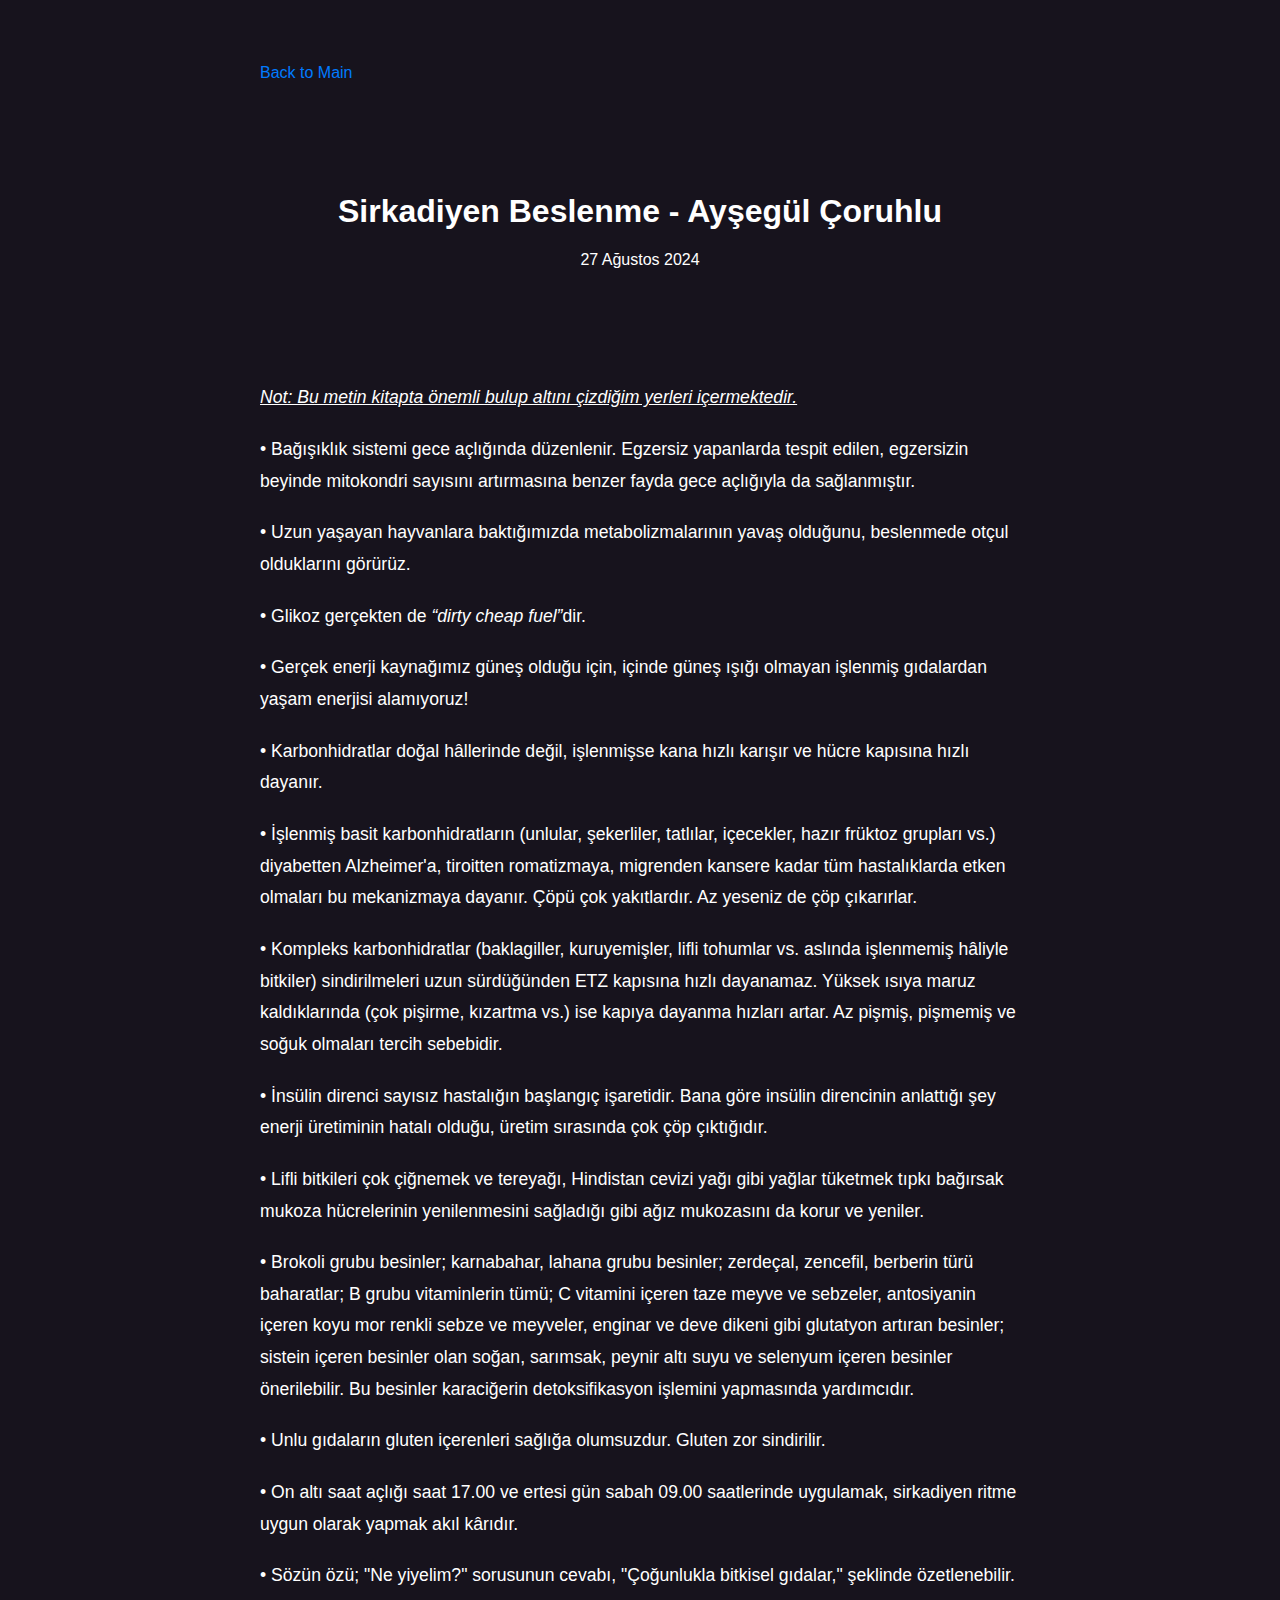
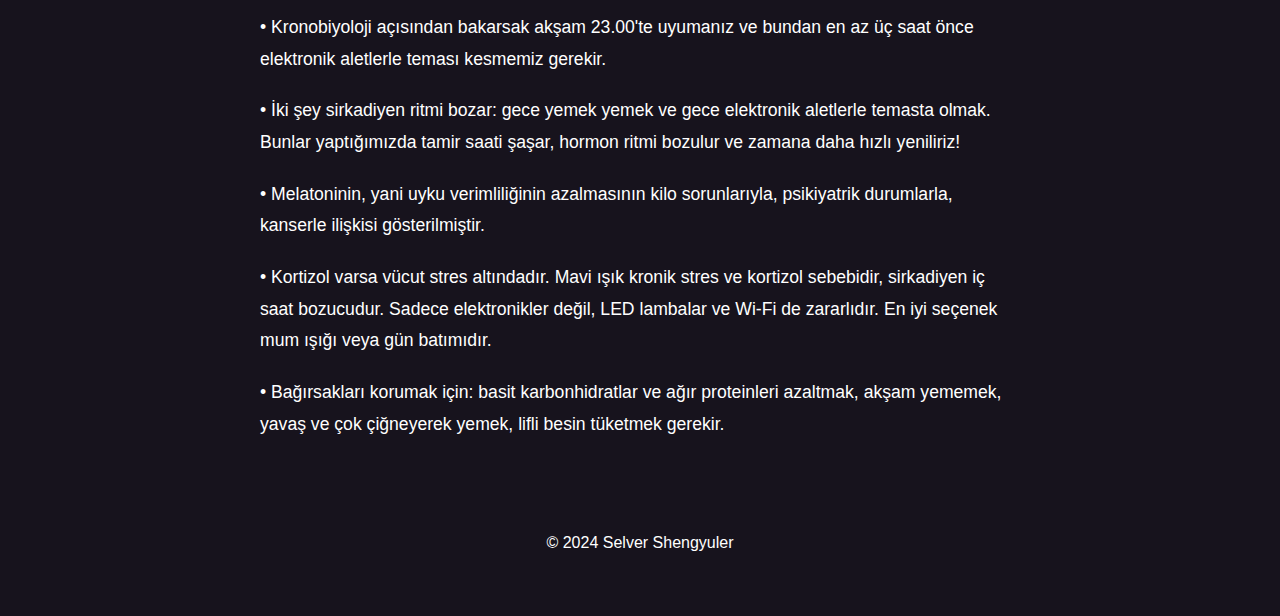
<file: .blog/sirkadiyen_beslenme.html>
<!DOCTYPE html>
<html lang="en">
<head>
    <meta charset="UTF-8">
    <meta name="viewport" content="width=device-width, initial-scale=1.0">
    <title>Selver Shengyuler</title>
    <link rel="stylesheet" href="../blog_style.css">
    <script src="../script.js"></script>

    <section id="Back">
    <div class="Back">
        <a href="/index.html" class="button">Back to Main </a>
    </div>
    </section>
    
</head>

<body>

    <header>
        <h1>Sirkadiyen Beslenme - Ayşegül Çoruhlu</h1>
        <p>27 Ağustos 2024</p>
     </header>

    <section>

        <p><i><u>Not: Bu metin kitapta önemli bulup altını çizdiğim yerleri içermektedir.</u></i></p>
        <p>• Bağışıklık sistemi gece açlığında düzenlenir. Egzersiz yapanlarda tespit edilen, egzersizin beyinde mitokondri sayısını artırmasına benzer fayda gece açlığıyla da sağlanmıştır.</p>
        <p>• Uzun yaşayan hayvanlara baktığımızda metabolizmalarının yavaş olduğunu, beslenmede otçul olduklarını görürüz.</p>
        <p>• Glikoz gerçekten de <em>“dirty cheap fuel”</em>dir.</p>
        <p>• Gerçek enerji kaynağımız güneş olduğu için, içinde güneş ışığı olmayan işlenmiş gıdalardan yaşam enerjisi alamıyoruz!</p>
        <p>• Karbonhidratlar doğal hâllerinde değil, işlenmişse kana hızlı karışır ve hücre kapısına hızlı dayanır.</p>
        <p>• İşlenmiş basit karbonhidratların (unlular, şekerliler, tatlılar, içecekler, hazır früktoz grupları vs.) diyabetten Alzheimer'a, tiroitten romatizmaya, migrenden kansere kadar tüm hastalıklarda etken olmaları bu mekanizmaya dayanır. Çöpü çok yakıtlardır. Az yeseniz de çöp çıkarırlar.</p>
        <p>• Kompleks karbonhidratlar (baklagiller, kuruyemişler, lifli tohumlar vs. aslında işlenmemiş hâliyle bitkiler) sindirilmeleri uzun sürdüğünden ETZ kapısına hızlı dayanamaz. Yüksek ısıya maruz kaldıklarında (çok pişirme, kızartma vs.) ise kapıya dayanma hızları artar. Az pişmiş, pişmemiş ve soğuk olmaları tercih sebebidir.</p>
        <p>• İnsülin direnci sayısız hastalığın başlangıç işaretidir. Bana göre insülin direncinin anlattığı şey enerji üretiminin hatalı olduğu, üretim sırasında çok çöp çıktığıdır.</p>
        <p>• Lifli bitkileri çok çiğnemek ve tereyağı, Hindistan cevizi yağı gibi yağlar tüketmek tıpkı bağırsak mukoza hücrelerinin yenilenmesini sağladığı gibi ağız mukozasını da korur ve yeniler.</p>
        <p>• Brokoli grubu besinler; karnabahar, lahana grubu besinler; zerdeçal, zencefil, berberin türü baharatlar; B grubu vitaminlerin tümü; C vitamini içeren taze meyve ve sebzeler, antosiyanin içeren koyu mor renkli sebze ve meyveler, enginar ve deve dikeni gibi glutatyon artıran besinler; sistein içeren besinler olan soğan, sarımsak, peynir altı suyu ve selenyum içeren besinler önerilebilir. Bu besinler karaciğerin detoksifikasyon işlemini yapmasında yardımcıdır.</p>
        <p>• Unlu gıdaların gluten içerenleri sağlığa olumsuzdur. Gluten zor sindirilir.</p>
        <p>• On altı saat açlığı saat 17.00 ve ertesi gün sabah 09.00 saatlerinde uygulamak, sirkadiyen ritme uygun olarak yapmak akıl kârıdır.</p>
        <p>• Sözün özü; "Ne yiyelim?" sorusunun cevabı, "Çoğunlukla bitkisel gıdalar," şeklinde özetlenebilir.</p>
        <p>• Kronobiyoloji açısından bakarsak akşam 23.00'te uyumanız ve bundan en az üç saat önce elektronik aletlerle teması kesmemiz gerekir.</p>
        <p>• İki şey sirkadiyen ritmi bozar: gece yemek yemek ve gece elektronik aletlerle temasta olmak. Bunlar yaptığımızda tamir saati şaşar, hormon ritmi bozulur ve zamana daha hızlı yeniliriz!</p>
        <p>• Melatoninin, yani uyku verimliliğinin azalmasının kilo sorunlarıyla, psikiyatrik durumlarla, kanserle ilişkisi gösterilmiştir.</p>
        <p>• Kortizol varsa vücut stres altındadır. Mavi ışık kronik stres ve kortizol sebebidir, sirkadiyen iç saat bozucudur. Sadece elektronikler değil, LED lambalar ve Wi-Fi de zararlıdır. En iyi seçenek mum ışığı veya gün batımıdır.</p>
        <p>• Bağırsakları korumak için: basit karbonhidratlar ve ağır proteinleri azaltmak, akşam yememek, yavaş ve çok çiğneyerek yemek, lifli besin tüketmek gerekir.</p>

    </section>

    <footer>
        <p>© 2024 Selver Shengyuler</p>
    </footer>

</body>
</html>
</file>
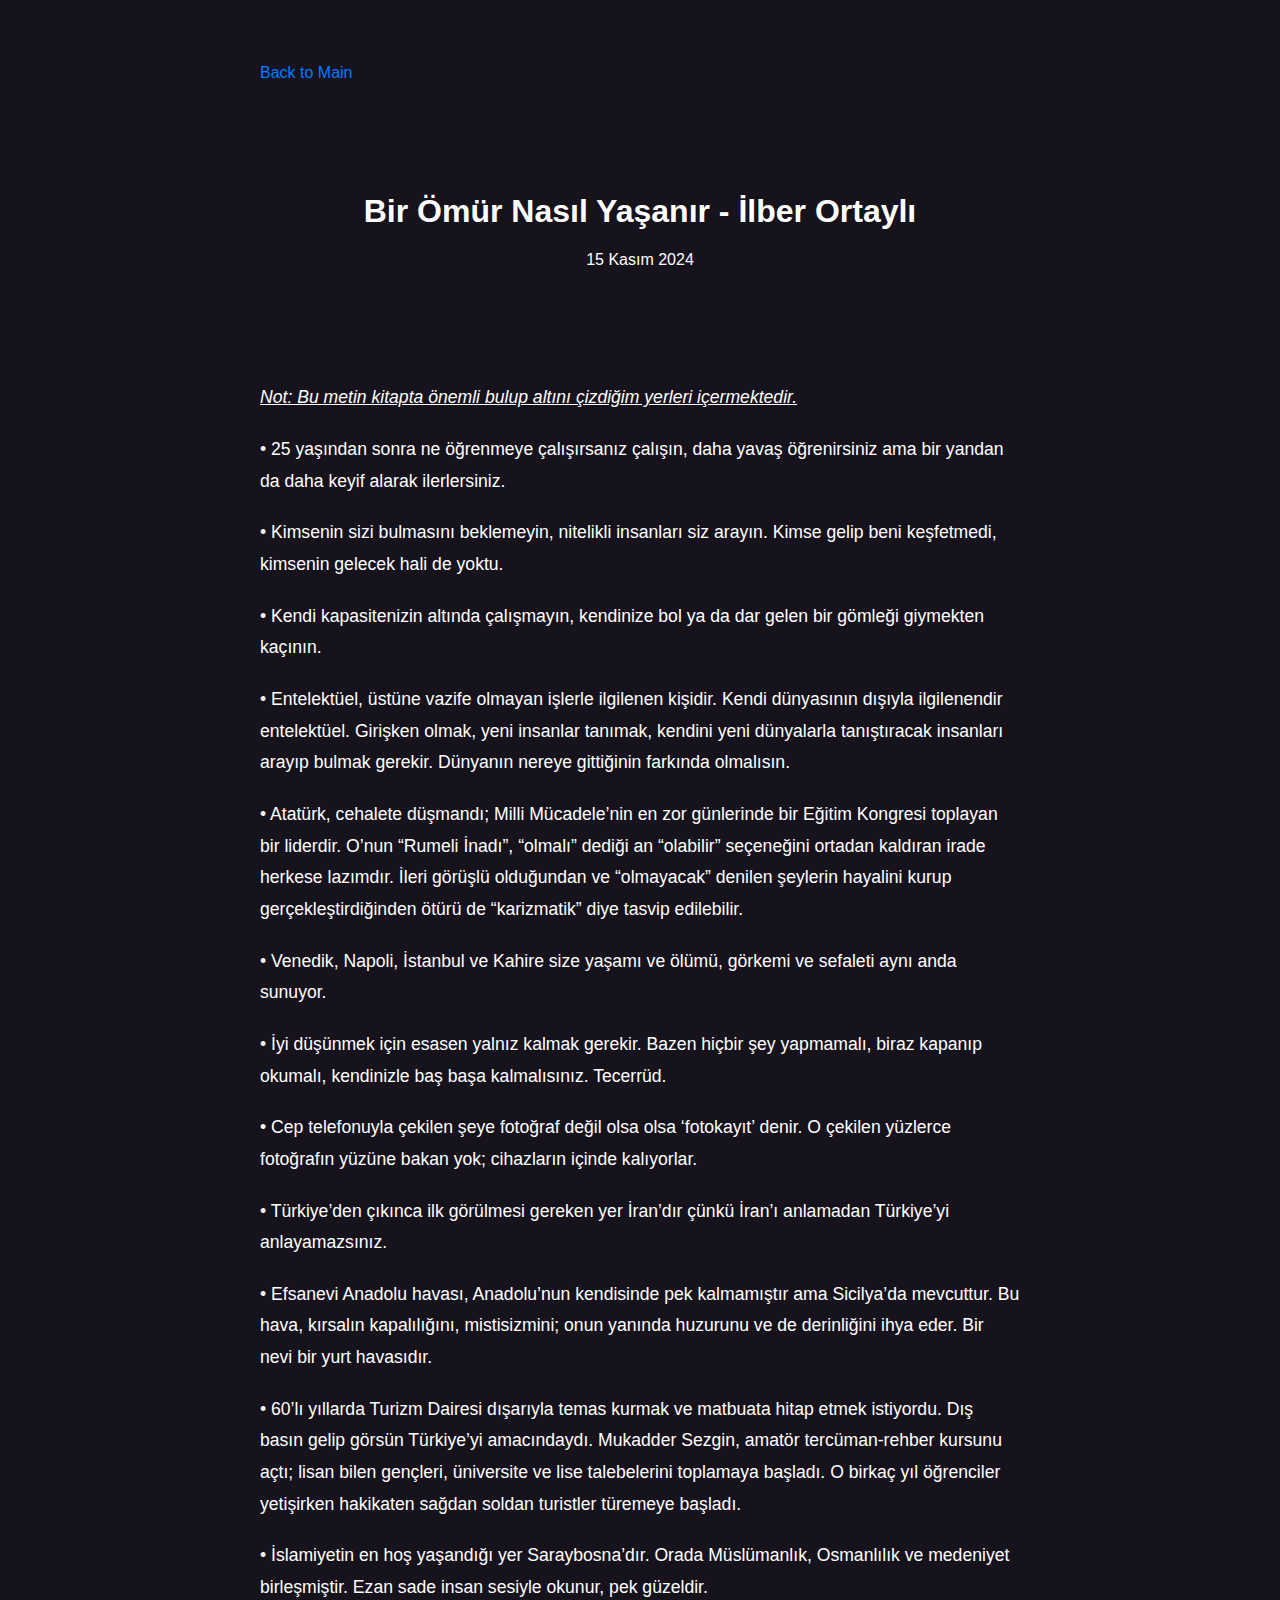
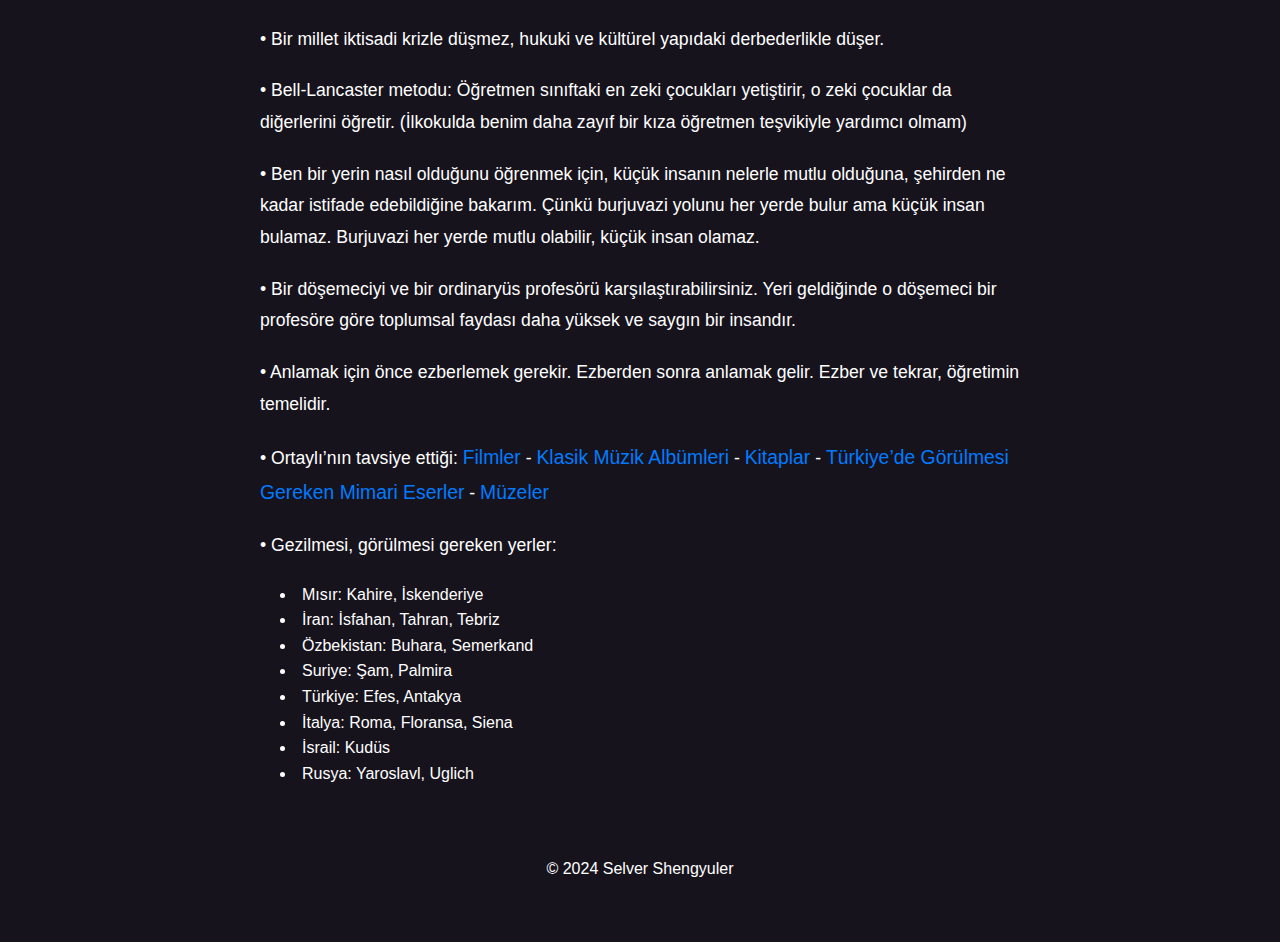
<file: blog/bir_omur_nasil_yasanir.html>
<!DOCTYPE html>
<html lang="en">
<head>
    <meta charset="UTF-8">
    <meta name="viewport" content="width=device-width, initial-scale=1.0">
    <title>Selver Shengyuler</title>
    <link rel="stylesheet" href="../blogstyle.css">
    <script src="../script.js"></script>

    <section id="Back">
    <div class="Back">
        <a href="../index.html" class="button">Back to Main </a>
    </div>
    </section>
    
</head>

<body>

    <header>
        <h1>Bir Ömür Nasıl Yaşanır - İlber Ortaylı</h1>
        <p>15 Kasım 2024</p>
     </header>

    <section>
        <p><i><u>Not: Bu metin kitapta önemli bulup altını çizdiğim yerleri içermektedir.</u></i></p>
        <p>• 25 yaşından sonra ne öğrenmeye çalışırsanız çalışın, daha yavaş öğrenirsiniz ama bir yandan da daha keyif alarak ilerlersiniz.</p>
        <p>• Kimsenin sizi bulmasını beklemeyin, nitelikli insanları siz arayın. Kimse gelip beni keşfetmedi, kimsenin gelecek hali de yoktu.</p>
        <p>• Kendi kapasitenizin altında çalışmayın, kendinize bol ya da dar gelen bir gömleği giymekten kaçının.</p>
        <p>• Entelektüel, üstüne vazife olmayan işlerle ilgilenen kişidir. Kendi dünyasının dışıyla ilgilenendir entelektüel. Girişken olmak, yeni insanlar tanımak, kendini yeni dünyalarla tanıştıracak insanları arayıp bulmak gerekir. Dünyanın nereye gittiğinin farkında olmalısın.</p>
        <p>• Atatürk, cehalete düşmandı; Milli Mücadele’nin en zor günlerinde bir Eğitim Kongresi toplayan bir liderdir. O’nun “Rumeli İnadı”, “olmalı” dediği an “olabilir” seçeneğini ortadan kaldıran irade herkese lazımdır. İleri görüşlü olduğundan ve “olmayacak” denilen şeylerin hayalini kurup gerçekleştirdiğinden ötürü de “karizmatik” diye tasvip edilebilir.</p>
        <p>• Venedik, Napoli, İstanbul ve Kahire size yaşamı ve ölümü, görkemi ve sefaleti aynı anda sunuyor.</p>
        <p>• İyi düşünmek için esasen yalnız kalmak gerekir. Bazen hiçbir şey yapmamalı, biraz kapanıp okumalı, kendinizle baş başa kalmalısınız. Tecerrüd.</p>
        <p>• Cep telefonuyla çekilen şeye fotoğraf değil olsa olsa ‘fotokayıt’ denir. O çekilen yüzlerce fotoğrafın yüzüne bakan yok; cihazların içinde kalıyorlar.</p>
        <p>• Türkiye’den çıkınca ilk görülmesi gereken yer İran’dır çünkü İran’ı anlamadan Türkiye’yi anlayamazsınız.</p>
        <p>• Efsanevi Anadolu havası, Anadolu’nun kendisinde pek kalmamıştır ama Sicilya’da mevcuttur. Bu hava, kırsalın kapalılığını, mistisizmini; onun yanında huzurunu ve de derinliğini ihya eder. Bir nevi bir yurt havasıdır.</p>
        <p>• 60’lı yıllarda Turizm Dairesi dışarıyla temas kurmak ve matbuata hitap etmek istiyordu. Dış basın gelip görsün Türkiye’yi amacındaydı. Mukadder Sezgin, amatör tercüman-rehber kursunu açtı; lisan bilen gençleri, üniversite ve lise talebelerini toplamaya başladı. O birkaç yıl öğrenciler yetişirken hakikaten sağdan soldan turistler türemeye başladı.</p>
        <p>• İslamiyetin en hoş yaşandığı yer Saraybosna’dır. Orada Müslümanlık, Osmanlılık ve medeniyet birleşmiştir. Ezan sade insan sesiyle okunur, pek güzeldir.</p>
        <p>• Bir millet iktisadi krizle düşmez, hukuki ve kültürel yapıdaki derbederlikle düşer.</p>
        <p>• Bell-Lancaster metodu: Öğretmen sınıftaki en zeki çocukları yetiştirir, o zeki çocuklar da diğerlerini öğretir. (İlkokulda benim daha zayıf bir kıza öğretmen teşvikiyle yardımcı olmam)</p>
        <p>• Ben bir yerin nasıl olduğunu öğrenmek için, küçük insanın nelerle mutlu olduğuna, şehirden ne kadar istifade edebildiğine bakarım. Çünkü burjuvazi yolunu her yerde bulur ama küçük insan bulamaz. Burjuvazi her yerde mutlu olabilir, küçük insan olamaz.</p>
        <p>• Bir döşemeciyi ve bir ordinaryüs profesörü karşılaştırabilirsiniz. Yeri geldiğinde o döşemeci bir profesöre göre toplumsal faydası daha yüksek ve saygın bir insandır.</p>
        <p>• Anlamak için önce ezberlemek gerekir. Ezberden sonra anlamak gelir. Ezber ve tekrar, öğretimin temelidir.</p>
        <p>• Ortaylı’nın tavsiye ettiği: <a href="/images/filmler.jpeg" target="_blank">Filmler</a> - <a href="/images/müzikler.jpeg" target="_blank">Klasik Müzik Albümleri</a> - <a href="/images/kitaplar.jpeg" target="_blank">Kitaplar</a> - <a href="/images/eserler.jpeg" target="_blank">Türkiye’de Görülmesi Gereken Mimari Eserler</a> - <a href="/images/müzeler.jpeg" target="_blank">Müzeler</a></p>

        <p>• Gezilmesi, görülmesi gereken yerler:</p>
        <ul>
            <li>Mısır: Kahire, İskenderiye</li>
            <li>İran: İsfahan, Tahran, Tebriz</li>
            <li>Özbekistan: Buhara, Semerkand</li>
            <li>Suriye: Şam, Palmira</li>
            <li>Türkiye: Efes, Antakya</li>
            <li>İtalya: Roma, Floransa, Siena</li>
            <li>İsrail: Kudüs</li>
            <li>Rusya: Yaroslavl, Uglich</li>
        </ul>

    
    </section>

    <footer>
        <p>© 2024 Selver Shengyuler</p>
    </footer>

</body>
</html>
</file>
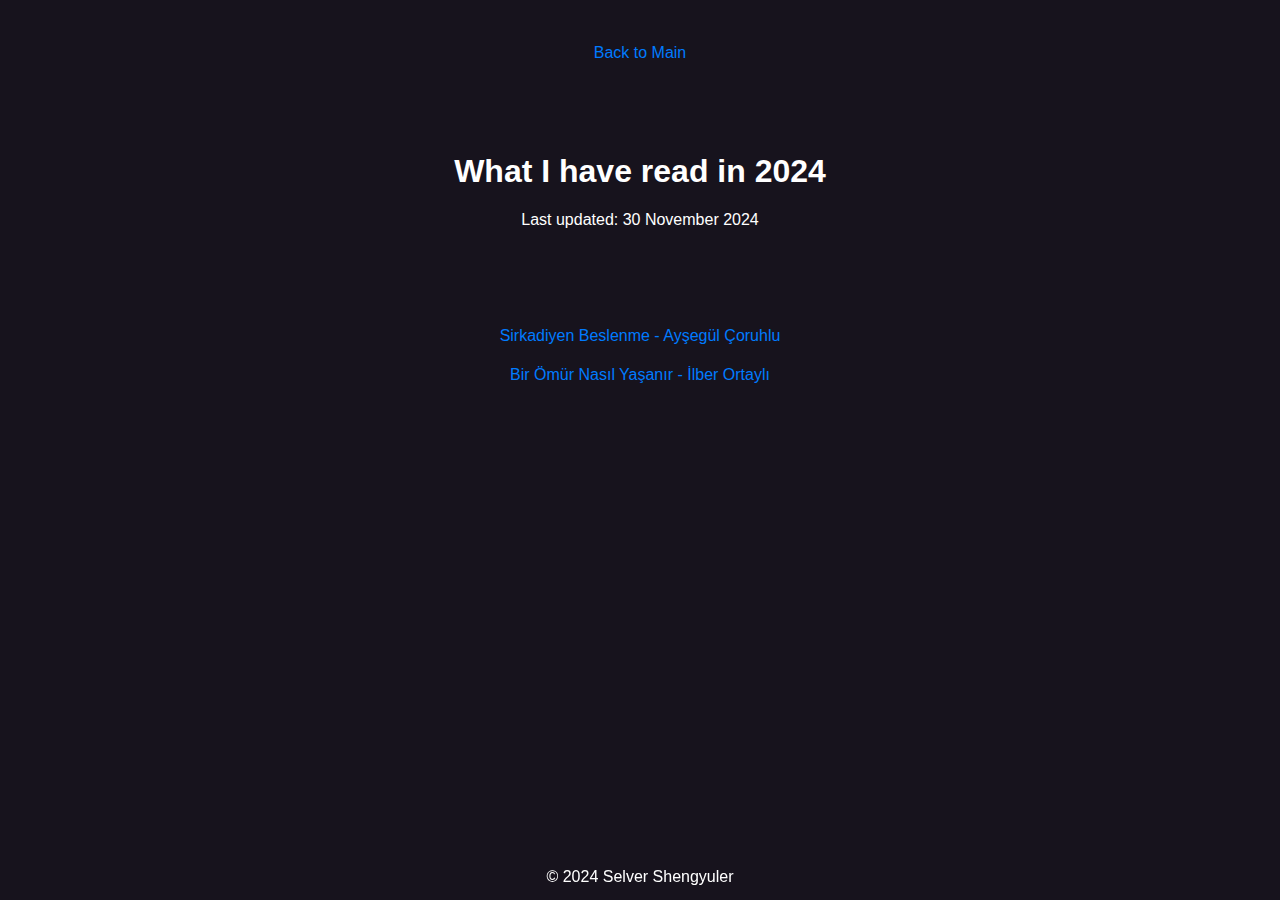
<file: blog/readings_2024.html>
<!DOCTYPE html>
<html lang="en">
<head>
    <meta charset="UTF-8">
    <meta name="viewport" content="width=device-width, initial-scale=1.0">
    <title>Selver Shengyuler</title>
    <link rel="stylesheet" href="../style.css">
    <script src="../script.js"></script>

    <section id="Back">
     <div class="Back">
        <a href="../index.html" class="button">Back to Main </a>
    
     </div>
    </section>
    
</head>

<body>

    <header>
        <h1>What I have read in 2024</h1>
        <p>Last updated: 30 November 2024</p>
     </header>

    <section id="Books">
        <p><a href="sirkadiyen_beslenme.html">Sirkadiyen Beslenme - Ayşegül Çoruhlu</a></p>
        <p><a href="bir_omur_nasil_yasanir.html">Bir Ömür Nasıl Yaşanır - İlber Ortaylı</a></p>

    </section>

    <footer>
        <p>© 2024 Selver Shengyuler</p>
    </footer>

</body>
</html>
</file>
<file: style.css>
/* Reset default margins and padding */
* {
    margin: 0;
    padding: 0;
    box-sizing: border-box;
}

/* Set a basic font and background for the whole page */
body {
    font-family: Arial, sans-serif;
    background-color: #17131D; /* Dark background */
    color: #ffffff; /* Light text color */
    text-align: center; /* Center-align all text */
    line-height: 1.6; /* Improve line spacing for readability */
    padding-bottom: 50px; /* Space for footer */

}

/* Header styles */
header {
    padding: 40px 20px; /* Space around the content */
    background-color: #17131D; /* Match body background color */
    text-align: center; /* Center align header content */
}

/* Main title style */
header h1 {
    font-size: 2em; /* Large font size */
    margin-bottom: 10px; /* Space below the main title */
}

/* Smaller text under main title */
header p {
    font-size: 1em; /* Standard font size */
    margin: 10px 0; /* Space around email and social links */
}

/* Style for all links */
a {
    color: #007BFF; /* Blue color for links */
    text-decoration: none; /* Remove underline */
    margin: 0 5px; /* Space between each social link */
}

/* Underline links on hover */
a:hover {
    text-decoration: underline;
}

/* Style for each section (e.g., About Me, Recent Writings, Recent Works) */
section {
    padding: 20px 20px; /* Space around each section */
    max-width: 800px; /* Set a max width for better readability */
    margin: 20px auto; /* Center the section and add space */
}

/* Section titles */
section h2 {
    font-size: 1.5em; /* Slightly larger than regular text */
    margin-bottom: 10px; /* Space below the section title */
    color: #ffffff; /* White text color for titles */
    text-align: center; /* Center-align section titles */
}

/* Style for paragraph text in sections */
section p {
    font-size: 1em; /* Slightly larger font for paragraph text */
    margin-bottom: 10px; /* Space between paragraphs */
    line-height: 1.8; /* Increase line height for better readability */
}

/* Links inside project sections */
section p a {
    color: #007BFF; /* Match other link colors */
    font-size: 1em; /* Match the regular text size */
    text-decoration: none;
}


footer {
    color: white; /* Yazı rengi */
    text-align: center; /* Ortalanmış metin */
    padding: 10px 0; /* Üst ve alt padding */
    position: fixed; /* Sayfa kaydırıldıkça sabit durur */
    bottom: 0; /* Sayfanın en altına sabitle */
    width: 100%; /* Footer'ın genişliği tüm sayfa boyunca olmalı */
    z-index: 1000; /* Footer'ın her zaman üstte görünmesini sağlar */
}

/* Footer'ın içindeki metin */
footer p {
    margin: 0; /* Başlık arasındaki boşluğu kaldır */
}

/* Add responsive behavior for smaller screens */
@media (max-width: 768px) {
    body {
        padding-bottom: 70px; /* Adjust for footer on small screens */
    }

    section {
        padding: 20px; /* Reduce padding on smaller screens */
    }

    header h1 {
        font-size: 2em; /* Make the title smaller on mobile */
    }

    section h2 {
        font-size: 1.5em; /* Adjust section titles for smaller screens */
    }
}
</file>
<file: blog_style.css>
/* Reset default margins and padding */
* {
    margin: 0;
    padding: 0;
    box-sizing: border-box;
}

/* Set a basic font and background for the whole page */
body {
    font-family: Arial, sans-serif;
    background-color: #17131D; /* Dark background */
    color: #ffffff; /* Light text color */
    text-align: left; /* Left-align text for better readability */
    line-height: 1.6; /* Improve line spacing for readability */
    padding-bottom: 50px; /* Space for footer */
}

/* Header styles */
header {
    padding: 40px 20px; /* Space around the content */
    background-color: #17131D; /* Match body background color */
    text-align: center; /* Center align header content */
}

/* Main title style */
header h1 {
    font-size: 2em; /* Large font size */
    margin-bottom: 10px; /* Space below the main title */
}

/* Smaller text under main title */
header p {
    font-size: 1em; /* Standard font size */
    margin: 10px 0; /* Space around email and social links */
}

/* Style for all links */
a {
    color: #007BFF; /* Blue color for links */
    text-decoration: none; /* Remove underline */
}

a:hover {
    text-decoration: underline; /* Underline links on hover */
}

/* Style for each section (e.g., About Me, Recent Writings, Recent Works) */
section {
    padding: 40px 20px; /* Space around each section */
    max-width: 800px; /* Set a max width for better readability */
    margin: 20px auto; /* Center the section and add space */
}

/* Section titles */
section h2 {
    font-size: 1.8em; /* Slightly larger than regular text */
    margin-bottom: 20px; /* Space below the section title */
    color: #ffffff; /* White text color for titles */
    text-align: center; /* Center-align section titles */
}

/* Style for paragraph text in sections */
section p {
    font-size: 1.1em; /* Slightly larger font for paragraph text */
    margin-bottom: 20px; /* Space between paragraphs */
    line-height: 1.8; /* Increase line height for better readability */
}

/* Style for links inside sections */
section p a {
    color: #007BFF; /* Match other link colors */
    font-size: 1.1em; /* Match the regular text size */
    text-decoration: none;
}

section p a:hover {
    text-decoration: underline;
}

ul {
    list-style-position: inside; /* Simgeyi metnin içine hizalar */
    padding-left: 20px; /* Tüm listeyi sağa kaydırır */
}




footer {
    color: white; /* Yazı rengi */
    text-align: center; /* Ortalanmış metin */
    padding: 10px 0; /* Üst ve alt padding */
    bottom: 0; /* Sayfanın en altına sabitle */
    width: 100%; /* Footer'ın genişliği tüm sayfa boyunca olmalı */
    z-index: 1000; /* Footer'ın her zaman üstte görünmesini sağlar */
}

/* Footer'ın içindeki metin */
footer p {
    margin: 0; /* Başlık arasındaki boşluğu kaldır */
}

/* Add responsive behavior for smaller screens */
@media (max-width: 768px) {
    body {
        padding-bottom: 70px; /* Adjust for footer on small screens */
    }

    section {
        padding: 20px; /* Reduce padding on smaller screens */
    }

    header h1 {
        font-size: 2em; /* Make the title smaller on mobile */
    }

    section h2 {
        font-size: 1.5em; /* Adjust section titles for smaller screens */
    }
}
</file>
<file: blogstyle.css>
/* Reset default margins and padding */
* {
    margin: 0;
    padding: 0;
    box-sizing: border-box;
}

/* Set a basic font and background for the whole page */
body {
    font-family: Arial, sans-serif;
    background-color: #17131D; /* Dark background */
    color: #ffffff; /* Light text color */
    text-align: left; /* Left-align text for better readability */
    line-height: 1.6; /* Improve line spacing for readability */
    padding-bottom: 50px; /* Space for footer */
}

/* Header styles */
header {
    padding: 40px 20px; /* Space around the content */
    background-color: #17131D; /* Match body background color */
    text-align: center; /* Center align header content */
}

/* Main title style */
header h1 {
    font-size: 2em; /* Large font size */
    margin-bottom: 10px; /* Space below the main title */
}

/* Smaller text under main title */
header p {
    font-size: 1em; /* Standard font size */
    margin: 10px 0; /* Space around email and social links */
}

/* Style for all links */
a {
    color: #007BFF; /* Blue color for links */
    text-decoration: none; /* Remove underline */
}

a:hover {
    text-decoration: underline; /* Underline links on hover */
}

/* Style for each section (e.g., About Me, Recent Writings, Recent Works) */
section {
    padding: 40px 20px; /* Space around each section */
    max-width: 800px; /* Set a max width for better readability */
    margin: 20px auto; /* Center the section and add space */
}

/* Section titles */
section h2 {
    font-size: 1.8em; /* Slightly larger than regular text */
    margin-bottom: 20px; /* Space below the section title */
    color: #ffffff; /* White text color for titles */
    text-align: center; /* Center-align section titles */
}

/* Style for paragraph text in sections */
section p {
    font-size: 1.1em; /* Slightly larger font for paragraph text */
    margin-bottom: 20px; /* Space between paragraphs */
    line-height: 1.8; /* Increase line height for better readability */
}

/* Style for links inside sections */
section p a {
    color: #007BFF; /* Match other link colors */
    font-size: 1.1em; /* Match the regular text size */
    text-decoration: none;
}

section p a:hover {
    text-decoration: underline;
}

ul {
    list-style-position: inside; /* Simgeyi metnin içine hizalar */
    padding-left: 20px; /* Tüm listeyi sağa kaydırır */
}




footer {
    color: white; /* Yazı rengi */
    text-align: center; /* Ortalanmış metin */
    padding: 10px 0; /* Üst ve alt padding */
    bottom: 0; /* Sayfanın en altına sabitle */
    width: 100%; /* Footer'ın genişliği tüm sayfa boyunca olmalı */
    z-index: 1000; /* Footer'ın her zaman üstte görünmesini sağlar */
}

/* Footer'ın içindeki metin */
footer p {
    margin: 0; /* Başlık arasındaki boşluğu kaldır */
}

/* Add responsive behavior for smaller screens */
@media (max-width: 768px) {
    body {
        padding-bottom: 70px; /* Adjust for footer on small screens */
    }

    section {
        padding: 20px; /* Reduce padding on smaller screens */
    }

    header h1 {
        font-size: 2em; /* Make the title smaller on mobile */
    }

    section h2 {
        font-size: 1.5em; /* Adjust section titles for smaller screens */
    }
}
</file>
